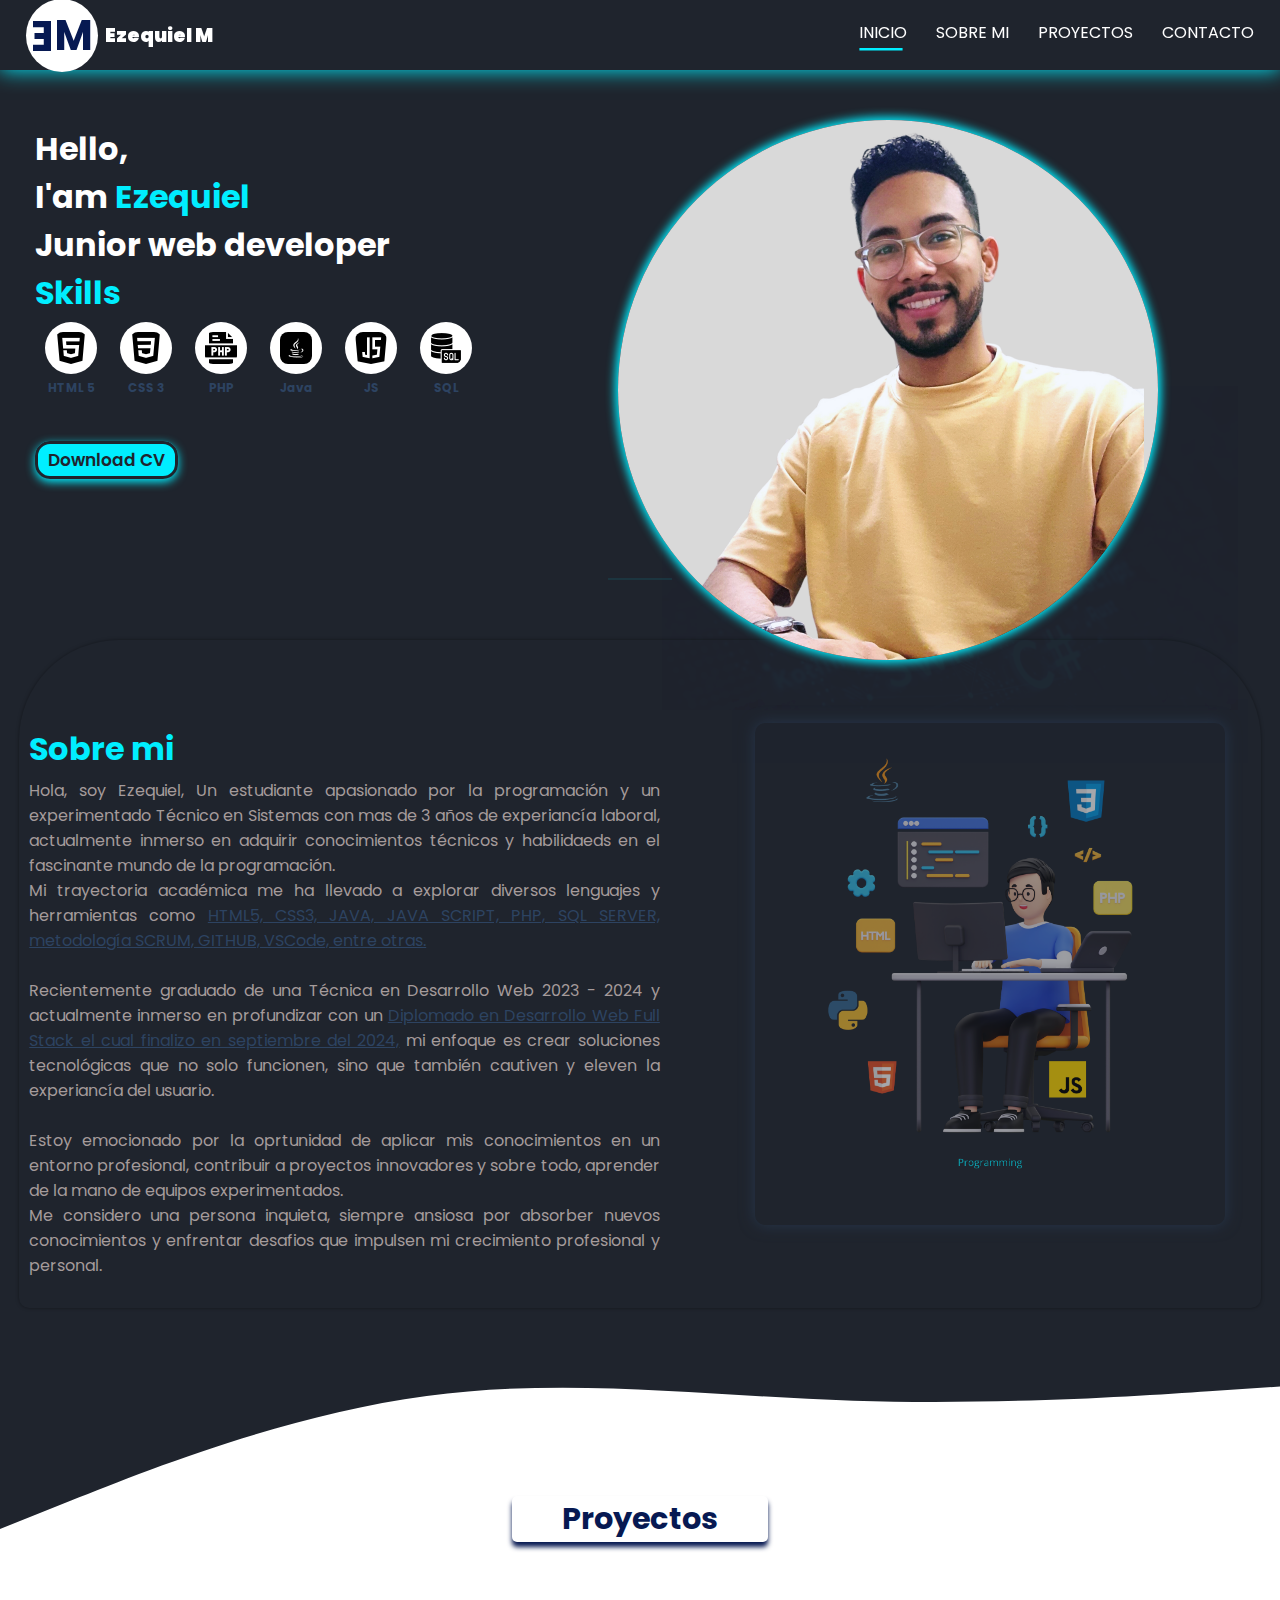
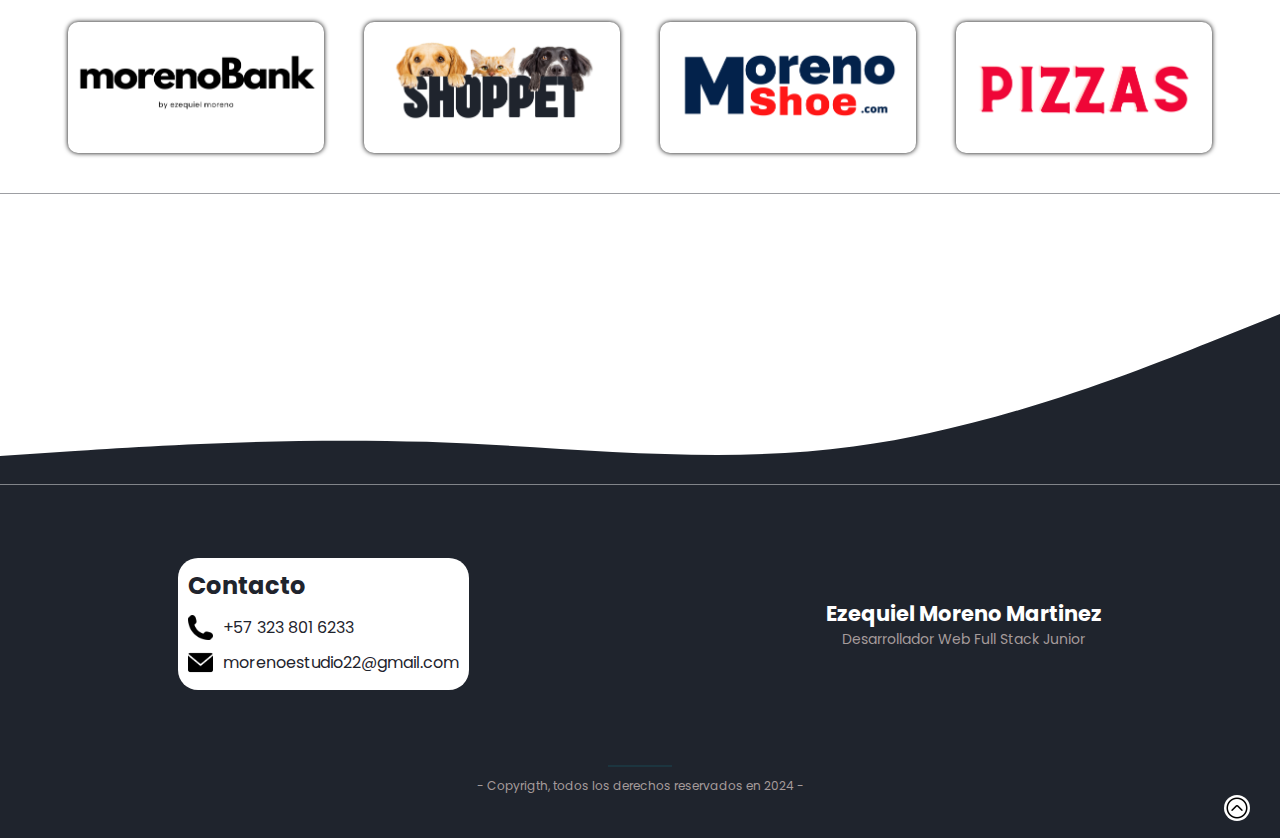
<file: index.html>
<!DOCTYPE html>
<html lang="en">
<head>
    <meta charset="UTF-8">
    <meta http-equiv="X-UA-Compatible" content="IE=edge">
    <meta name="viewport" content="width=device-width, initial-scale=1.0">
    <title>Portafolio</title>
    <link rel="stylesheet" href="estilos/style.css">
</head>
<body>
    <nav class="nav">
        <nav class="nav__container">
            <div class="contlogo">
                <div class="logo">
                    <h1>E</h1>
                    <span>
                        <h1>M</h1>
                    </span>
                </div>
                <div class="textlogo">
                    <a href="index.html">Ezequiel M</a>
                </div>
            </div>

            <label for="menu" class="nav__label">
                <img src="medios/hamburguesa.png" alt="" class="labe_image" id="x_menu" onclick="x_menu()">
            </label>
            
            <input type="checkbox" name="" id="menu" class="check">
    
            <nav id="nav__" class="nav__menu">
                <a href="#" class="nav__item1">INICIO</a>
                <a href="#sobremi" class="nav__item" id="nav_item">SOBRE MI</a>
                <a href="#wave1" class="nav__item" id="nav_item">PROYECTOS</a>
                <a href="#contacto" class="nav__item" id="nav_item">CONTACTO</a>
            </nav>
        </nav>
    </nav>

    <div class="cuerpo">  
        <div class="cuerpo_entrada">
            <div class="present">
                <h2>
                    Hello, <br>
                    I'am <span class="ezequiel">Ezequiel</span> <br>
                    <span class="junior">Junior  </span><span>web developer </span>
                    <br>
                    <span class="title_skills">
                        Skills
                    </span>
                </h2>
            </div>
            <h2>
                <div class="skills">
                    <div class="box_icon">
                        <li style="--i:1;">
                            <div class="icon">
                                <img src="medios/html5.png" alt="">
                            </div>
                        </li>
                        <p>HTML 5</p>
                    </div>
                    <div class="box_icon">
                        <li style="--i:2;">
                            <div class="icon">
                                <img src="medios/css-3.png" alt="">
                            </div>
                        </li>
                        <p>CSS 3</p>
                    </div>
                    <div class="box_icon">
                        <li style="--i:3;">
                            <div class="icon">
                                <img src="medios/php (1).png" alt="">
                            </div>
                        </li>
                        <p>PHP</p>
                    </div>
                    <div class="box_icon">
                        <li style="--i:4;">
                            <div class="icon">
                                <img src="medios/java.png" alt="">
                            </div>
                        </li>
                        <p>Java</p>
                    </div>
                    <div class="box_icon">
                        <li style="--i:5;">
                            <div class="icon">
                                <img src="medios/js.png" alt="">
                            </div>
                        </li>
                        <p>JS</p>
                    </div>
                    <div class="box_icon">
                        <li style="--i:6;">
                            <div class="icon">
                                <img src="medios/sql.png" alt="">
                            </div>
                        </li>
                        <p>SQL</p>
                    </div>
                    
                </div>
            </h2>
            <a href="medios/CCV2024- desarrollo web.pdf" target="_blank">Download CV</a>

        </div>
        <div class="cuerpo_imag">
            <img src="medios/lenguajes.jpg" class="fondo_yo">
            
            <img src="medios/linkedin.png" class="yo">
        </div>
    </div>
    
    <center>
        <hr class="linea">
    </center>
    <section id="sobremi" class="sobremi">
        <div class="sobremi_info">
            <h1>Sobre mi</h1>
            <p>
                Hola, soy Ezequiel,
                Un estudiante apasionado por la programación y un experimentado Técnico en Sistemas con mas de 3 años de experiancía laboral, actualmente inmerso en adquirir conocimientos técnicos y habilidaeds en el fascinante mundo de la programación. <br>
                Mi trayectoria académica me ha llevado a explorar diversos lenguajes y herramientas como <span> HTML5, CSS3, JAVA, JAVA SCRIPT, PHP, SQL SERVER, metodología SCRUM, GITHUB, VSCode, entre otras.</span>
                <br>
                
                <br>
                Recientemente graduado de una Técnica en Desarrollo Web 2023 - 2024 y actualmente inmerso en profundizar con un <span> Diplomado en Desarrollo Web Full Stack el cual finalizo en septiembre del 2024,</span> mi enfoque es crear soluciones tecnológicas que no solo funcionen, sino que también cautiven y eleven la experiancía del usuario. <br>
                <br>
                Estoy emocionado por la oprtunidad de aplicar mis conocimientos en un entorno profesional, contribuir a proyectos innovadores y sobre todo, aprender de la mano de equipos experimentados.
                <br>
                Me considero una persona inquieta, siempre ansiosa por absorber nuevos conocimientos y enfrentar desafios que impulsen mi crecimiento profesional y personal.
            </p>
        </div>
        <div class="sobremi_img">
            <img src="medios/codeando (1).png" alt="">

        </div>
    </section>

    <center><div id="wave1" class="wave1">
        <img class="waveImg" src="medios/wave1.svg" alt="">
    </div></center>

    <center><h2 class="titleProyectos">Proyectos</h2></center>
    <section id="" class="proyectos">

        <div class="proyectoCard">
            <a href="proyectos/cajero web/index.html" target="_blank">

                <img src="medios/bank.png" alt="">
            </a>
        </div>
        

        <div class="proyectoCard">
            <a href="proyectos/shoppet/index.html" target="_blank">

                <img src="medios/shoppet1034 x 500.png" alt="">
            </a>
        </div>

        <div class="proyectoCard">
            <a href="proyectos/Proyecto_final/index.html" target="_blank">

                <img src="medios/morenoshoe.png" alt="">
            </a>
        </div>

        <div class="proyectoCard">
            <a href="proyectos/ExamenWeb1/Examen.html" target="_blank">

                <img src="medios/pizzas.png" alt="">
            </a>
        </div>
       
    </section>
    
    <center><div class="wave2">
        <img class="waveImg" src="medios/wave1.svg" alt="">
    </div></center>

    <script>
        
        function x_menu(){
            var cambiarIconMnenu = document.getElementById('x_menu');

            if (cambiarIconMnenu.src.match('./medios/hamburguesa.png')){
                cambiarIconMnenu.src = './medios/x.png'
                document.getElementById('x_menu').style.marginBottom='0px';
                
            }else{
                cambiarIconMnenu.src = './medios/hamburguesa.png'
                document.getElementById('x_menu').style.marginBottom='0px';
            }
        }

    </script>

</body>

<footer>
    <div class="foot_container">
        <section class="contacto" id="contacto">

            <div class="desContacto">
                <h2>Contacto</h2>
    
                <div class="iconos_contacto">
                    <a href="">
                        <img src="medios/phone.png" alt="">
                        <p class="p_contacto">
                            +57 323 801 6233
                        </p>
                    </a>
                    <a href="">
                        <img src="medios/email.png" alt="">
                        <p class="p_contacto">
                            morenoestudio22@gmail.com
                        </p>
                    </a>
        
                </div>
                
            </div>
    
        </section>

        <div class="nombre_footer">
            <h2>Ezequiel Moreno Martinez</h2>
            <p>Desarrollador Web Full Stack Junior</p>
        </div>
        
    </div>

    <br>
    <center><div class="copyrigth">
        <center><hr class="linea"></center>
        <p>
           - Copyrigth, todos los derechos reservados en 2024 - 
        </p>
        
    </div></center>

    <a href="#">
        <img src="medios/volverArriba.png" alt="ir_arriba" class="ir_arriba">
    </a>

</footer>
</html>
</file>
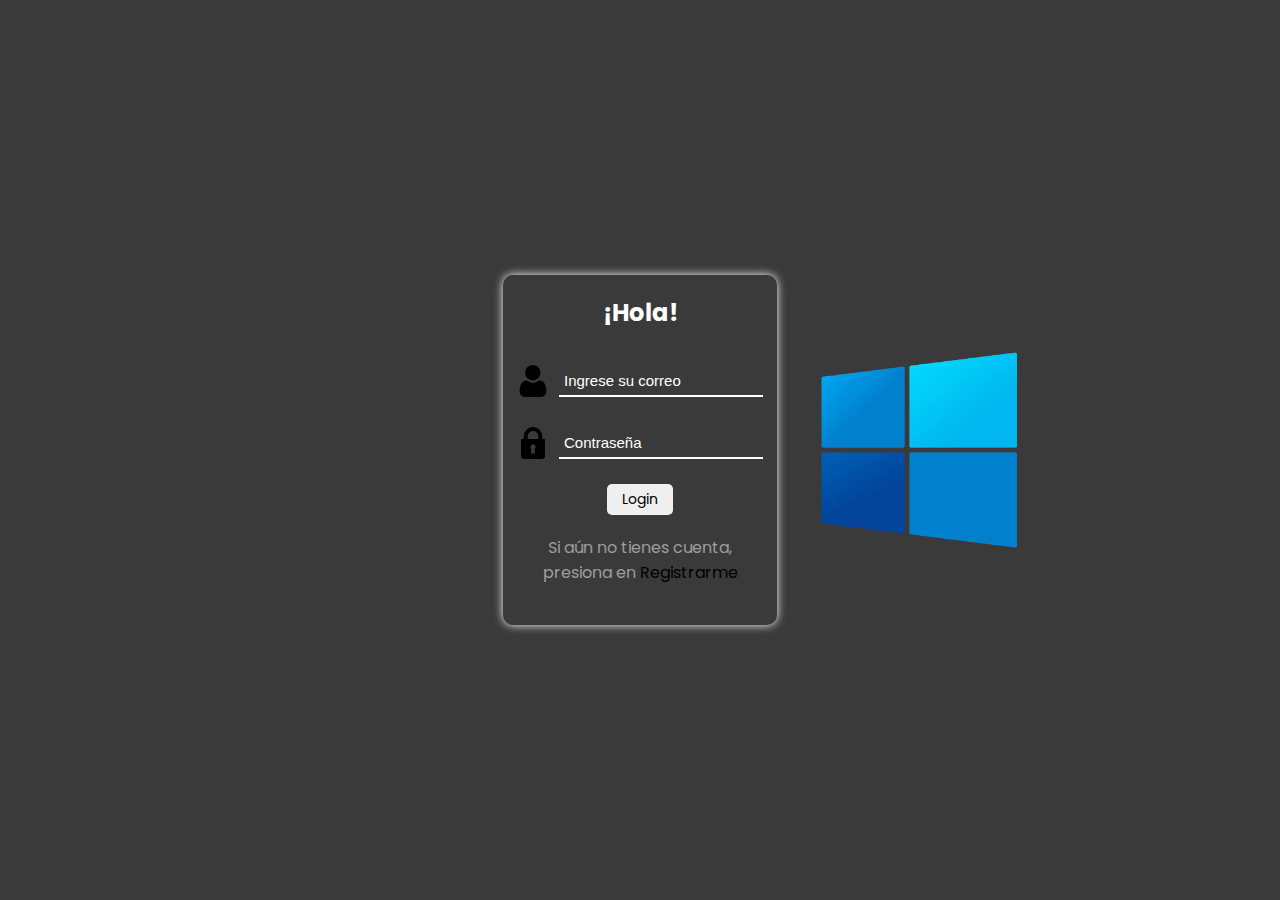
<file: proyectos/cajero web/index.html>
<!DOCTYPE html>
<html lang="en">
<head>
    <meta charset="UTF-8">
    <meta name="viewport" content="width=device-width, initial-scale=1.0">
    <title>Cajero</title>
    <link rel="stylesheet" href="css/style.css">
</head>
<body>

    <div class="container">
        
        <form action="">
            <div id="box_log" class="box_login">
                <h2>¡Hola!</h2>
                <div class="usuario">
                    <img src="medios/usuario.png" alt="">
                    <input type="text" placeholder="Ingrese su correo" required id="emailRegistrado">
                </div>
    
                <div class="contraseña">
                    <img src="medios/bloquear.png" alt="">
                    <input type="password" placeholder="Contraseña" required id="claveRegistrada">
    
                </div>
                <button type="button" onclick="ingresar()">Login</button>

                <p>Si aún no tienes cuenta, presiona en <a onclick="document.getElementById('form-2').style.display ='block'">Registrarme</a></p>

                <p id="verifique"></p>
            </div>
          
        </form>
        
    </div>

    <div class="form-container">

        <form action="">
            <div id="form-2" class="form2">
                <h2>¡Registro!</h2>
                <p>A continuación ingresa los siguientes datos, éstos deben ser válidos ya que se usaran para poder ingresar al sistema.</p>
                <div class="form-input">
                    <label for="">Name</label>
                    <input type="text" id="username" required>
                </div>
                <div class="form-input">
                    <label for="">E-mail</label>
                    <input type="email" id="email" required>
                </div>
                <div class="form-input">
                    <label for="">Clave</label>
                    <input type="password" id="password" required>
                </div>
                <button onclick="registrarUsuario()"type="button">Registrar</button>
                <button type="button" onclick="document.getElementById('form-2').style.display ='none'">Cerrar</button>

            </div>
        
        </form>

    </div>
    

    <!--APP INICIO-->

    <div class="app" id="app">
        <center><hr class="linea"></center>
        <center><h3>morenoBank</h3></center>
        <p id="bienvenida"></p>

        <div class="saldoDisponible">
            <p>saldo disponible </p>
            <p id="saldoDisponible"></p>
        </div>

        <hr class="linea2">
        <!-- ----------------------------------- -->
        <div class="opciones">

            <h3 class="opr">Operaciones</h3>
            <div class="operaciones">

                <!-- APP - ENVIAR DINERO -->
                <label for="btn-operaciones">

                    <div class="operacion_img" onclick="document.getElementById('modal1').style.display ='flex'">
                        <img src="medios/transferirX32.png" alt="">
                        <p>Enviar</p>
                    </div>

                    <!-- Ventana Modal -->
                    <input type="checkbox" id="btn-modal">

                    <div class="cont-modal">
                        <div class="contenido-modal" id="modal1">
                            <center><h4>Enviar dinero</h4></center>
                            <input type="text" placeholder="Ingrese la cantidad" id="cantidadEnvio" required>

                            <input type="text" placeholder="Usuario destino" id="ctaDestino" required>

                            <p id="sinSaldo"></p>
                            
                            <div class="btns">
                                <button onclick="enviarDinero()" type="submit">Enviar</button>
                                <button type="button" onclick="document.getElementById('modal1').style.display ='none'">Cerrar</button>
                                
                            </div>

                        </div>
                    </div>
                </label>

                <!-- APP - INGRESOS -->
                <label for="btn-operaciones">

                    <div class="operacion_img" onclick="document.getElementById('modal2').style.display='flex'">
                        <img src="medios/ingresarX32.png" alt="">
                        <p>Ingresar</p>
                    </div>

                    <!-- Ventana Modal -->
                    <input type="checkbox" id="btn-modal">

                    <div class="cont-modal">
                        <div class="contenido-modal" id="modal2">
                            <center><h4>Ingresar dinero</h4></center>
                            <input type="text" placeholder="Ingrese la cantidad" id="montoIngreso">
                            
                            <div class="btns">
                                <button onclick="ingresarDinero()" type="submit">Ingresar</button>
                                <button type="button" onclick="document.getElementById('modal2').style.display ='none'">Cerrar</button>
                                
                            </div>

                        </div>
                    </div>
                </label>

                <!-- APP - RETIRO DINERO -->
                <label for="btn-operaciones">

                    <div class="operacion_img" onclick="document.getElementById('modal3').style.display='flex'">
                        <img src="medios/retirarX32.png" alt="">
                        <p>Retirar</p>
                    </div>

                    <!-- Ventana Modal -->
                    <input type="checkbox" id="btn-modal">

                    <div class="cont-modal">
                        <div class="contenido-modal"  id="modal3">
                            <center><h4>Retirar dinero</h4></center>
                            <input type="text" placeholder="Ingrese la cantidad" id="montoRetiro">

                            <p id="sinSaldo"></p>

                            <div class="btns">
                                <button onclick="retirar()" type="submit">Retirar</button>
                                <button type="button" onclick="document.getElementById('modal3').style.display ='none'">Cerrar</button>
                                
                            </div>

                        </div>
                    </div>
                </label>
                
            </div>
            <center><hr id="lineMovimientos"></center>

            <div class="titleMovimientos">
                <center><p onclick="movimientos()">movimientos</p></center>
            </div>

            <div class="movimientos" id="movimientos">
                
                <!-- Movimientos -->

            </div>
            <center><div class="mvmtoCerrar" id="mtoCerrar">

                <button onclick="cerrarmto()" type="button">Cerrar</button>
            </div></center>

            
        </div>
        <a href="" class="cerrar" onclick="login()">
            <img src="medios/cerrarsesion.png" alt="">
        
        </a>
    </div>
    

    <script src="js/script.js"></script>
</body>
</html>
</file>
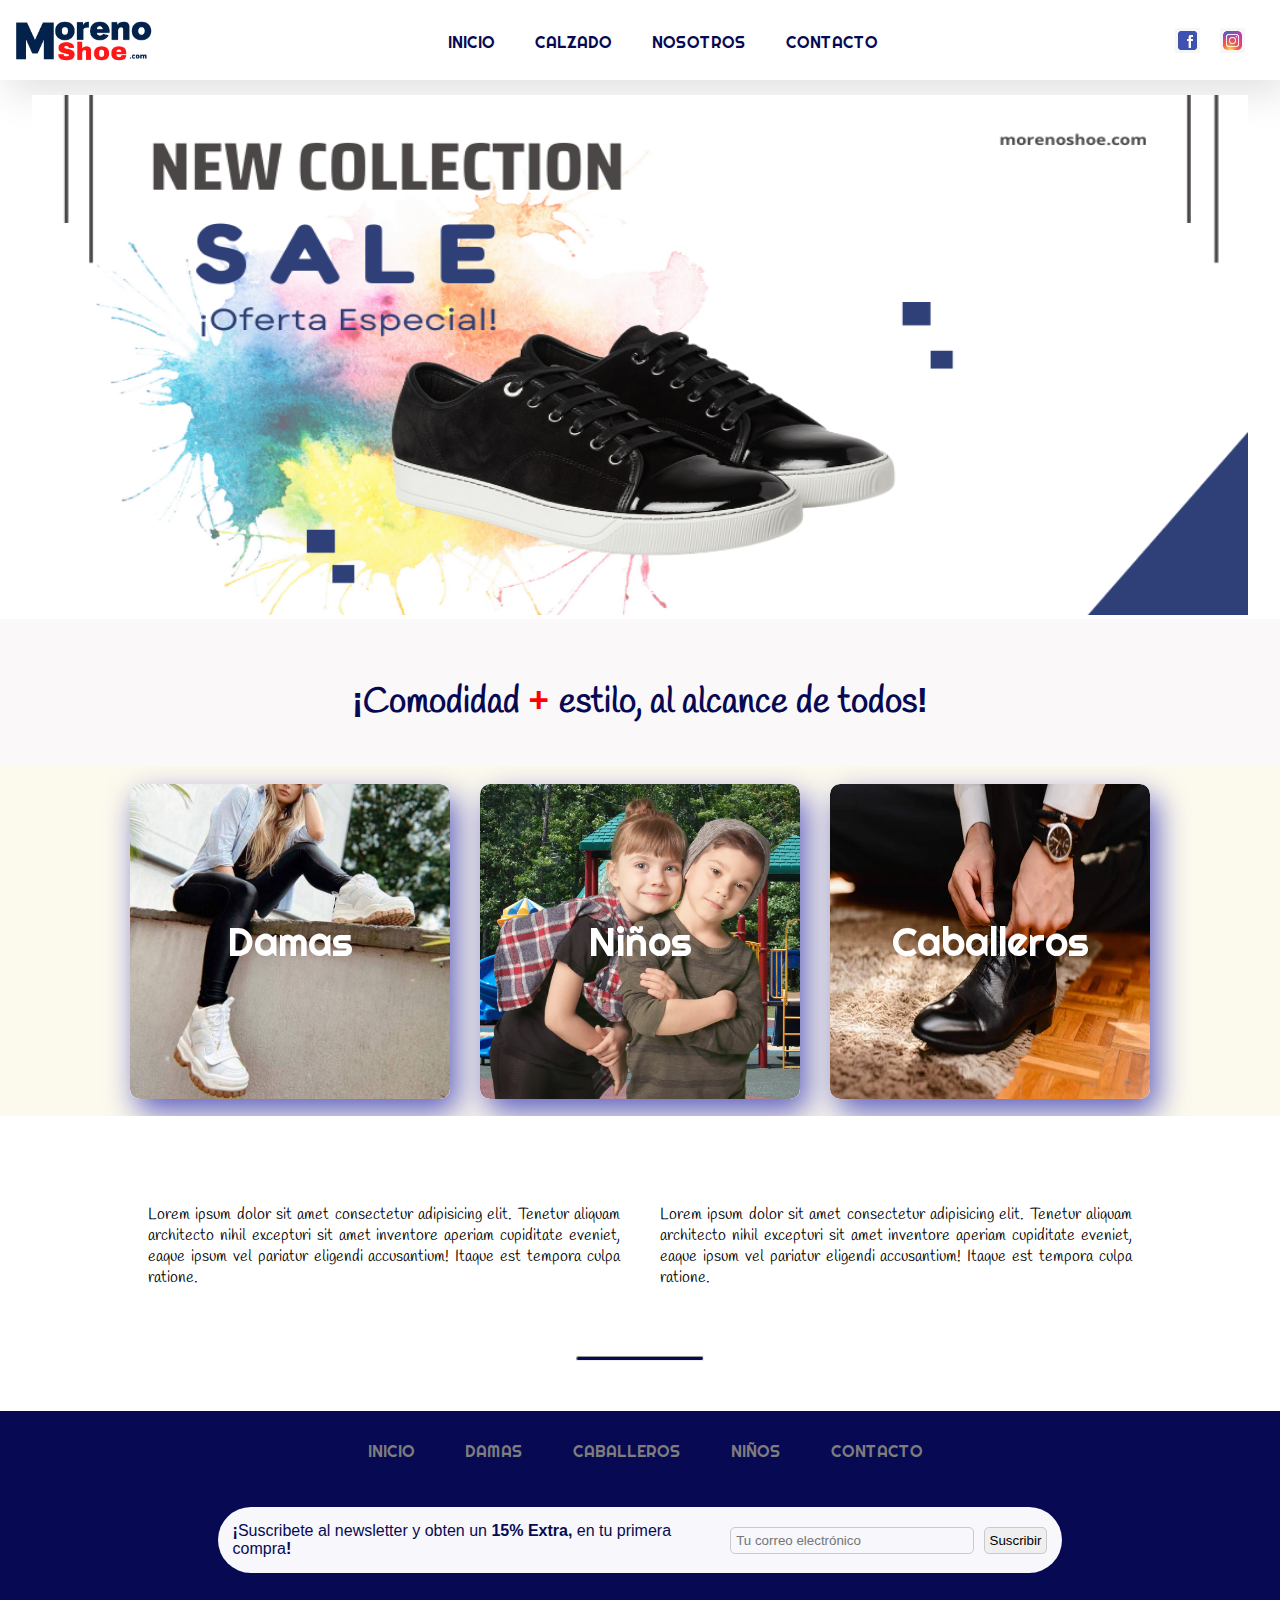
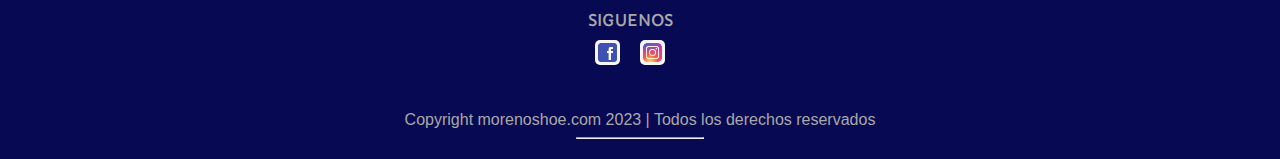
<file: proyectos/Proyecto_final/index.html>
<!DOCTYPE html>
<html lang="en">
<head>
    <meta charset="UTF-8">
    <meta http-equiv="X-UA-Compatible" content="IE=edge">
    <meta name="viewport" content="width=device-width, initial-scale=1.0">
    <title>Moreno Shoe</title>
    <link rel="stylesheet" href="admin/estilos/style.css">
    
    <link rel="preconnect" href="https://fonts.googleapis.com">
    <link rel="preconnect" href="https://fonts.gstatic.com" crossorigin>
    <link href="https://fonts.googleapis.com/css2?family=Capriola&display=swap" rel="stylesheet">
    <link rel="preconnect" href="https://fonts.googleapis.com">
    <link rel="preconnect" href="https://fonts.gstatic.com" crossorigin>
    <link href="https://fonts.googleapis.com/css2?family=Marck+Script&family=Righteous&display=swap" rel="stylesheet">
    <link rel="preconnect" href="https://fonts.googleapis.com">
    <link rel="preconnect" href="https://fonts.gstatic.com" crossorigin>
    <link href="https://fonts.googleapis.com/css2?family=Handlee&display=swap" rel="stylesheet">
    <link rel="preconnect" href="https://fonts.googleapis.com">
    <link rel="preconnect" href="https://fonts.gstatic.com" crossorigin>
    <link href="https://fonts.googleapis.com/css2?family=Roboto:wght@400;500;700&display=swap" rel="stylesheet">
</head>
<body>
    <div class="container">

        <div class="header">

            <div class="logo">
                <img src="admin/medios/loogo 02 (1).png" alt="">
            </div>

            <nav>
                <ul class="menu-principal">
                    <li><a href="index.html">INICIO</a></li>
                    <li><a href="">CALZADO</a>
                        <ul class="submenu">
                            <li><a href="admin/damas.html">DAMAS</a></li>
                            <li><a href="admin/caballeros.html">CABALLEROS</a></li>
                            <li><a href="admin/niños.html">NIÑOS</a></li>
                        </ul>
                    </li>
                    <li><a href="admin/nosotros.html">NOSOTROS</a></li>
                    <li><a href="admin/contacto.html">CONTACTO</a></li>
                </ul>
            </nav>
            <div class="redes">
                <a class="icons" href="https://es-la.facebook.com/"><img src="admin/medios/faceC.jpeg" alt=""></a>
                <a class="icons" href="https://www.instagram.com/"><img src="admin/medios/instaC.jpeg" alt="" width="24px" height="24px"></a>
            </div>
        </div>

        <div class="slider">
            <ul>
                <li><img src="admin/medios/0001-1.png" alt=""></li>
                <li><img src="admin/medios/3.png" alt=""></li>
                <li><img src="admin/medios/5.png" alt=""></li>
                <li><img src="admin/medios/slidermen.jpg" alt=""></li>
            </ul>
        </div>

        <center><h1><b>¡</b>Comodidad <span> + </span> estilo,  al alcance de todos<b>!</b></h1></center>

        <section>
            <div class="cards">
                <div class="front">
                    <p>Damas</p> 
                    <img src="admin/medios/mujer01.jpg" alt=""> 
                </div>
                <div class="back">
                    <p>Lorem ipsum dolor sit amet consectetur adipisicing elit. Praesentium pariatur cum quasi accusantium eaque omnis quaerat explicabo minus tenetur optio, totam modi vero, quidem ratione eos id facilis rem odio?</p>
                    <hr>
                    <center><a href="admin/damas.html">Ver Ahora <img src="admin/medios/flecha.png" alt="" width="15px" height="15px"></a></center>
                </div>
            </div>

            <div class="cards">
                <div class="front">
                    <p>Niños</p>
                    <img src="admin/medios/kidspark.png" alt="">
                </div>
                <div class="back">
                    <p>Lorem ipsum dolor sit amet consectetur adipisicing elit. Praesentium pariatur cum quasi accusantium eaque omnis quaerat explicabo minus tenetur optio, totam modi vero, quidem ratione eos id facilis rem odio?</p>
                    <hr>
                    <center><a href="admin/niños.html">Ver Ahora <img src="admin/medios/flecha.png" alt="" width="15px" height="15px"></a></center>
                </div>
            </div>
            <div class="cards">
                <div class="front">
                    <p>Caballeros</p>
                    <img src="admin/medios/men1.jpg" alt="">
                </div>
                <div class="back">
                    <p>Lorem ipsum dolor sit amet consectetur adipisicing elit. Praesentium pariatur cum quasi accusantium eaque omnis quaerat explicabo minus tenetur optio, totam modi vero, quidem ratione eos id facilis rem odio?</p>
                    <hr>
                    <center><a href="admin/caballeros.html">Ver Ahora <img src="admin/medios/flecha.png" alt="" width="15px" height="15px"></a></center>
                </div>
            </div>
        </section>
        <div class="relleno">
            <div class="rellenotext">
                Lorem ipsum dolor sit amet consectetur adipisicing elit. Tenetur aliquam architecto nihil excepturi sit amet inventore aperiam cupiditate eveniet, eaque ipsum vel pariatur eligendi accusantium! Itaque est tempora culpa ratione.
            </div>
            <div class="rellenotext">
                Lorem ipsum dolor sit amet consectetur adipisicing elit. Tenetur aliquam architecto nihil excepturi sit amet inventore aperiam cupiditate eveniet, eaque ipsum vel pariatur eligendi accusantium! Itaque est tempora culpa ratione.
            </div>
        </div>
        <hr class="line">
        <footer>
            <ul class="items1foter">
                <li><a href="index.html">INICIO</a></li>
                <li><a href="admin/damas.html">DAMAS</a></li>
                <li><a href="admin/caballeros.html">CABALLEROS</a></li>
                <li><a href="admin/niños.html">NIÑOS</a></li>
                <li><a href="admin/contacto.html">CONTACTO</a></li>
            </ul>
            <div class="items2foter">
                <div class="newslatter">
                     <p><b>¡</b>Suscribete al newsletter y obten un <b>15% Extra,</b> en tu primera compra<b>!</b></p>
                     <input class="email" type="email" placeholder="Tu correo electrónico"> 
                     <input class="boton" type="submit" value="Suscribir">
                </div>
            </div>
            
            <div class="redesfoter">
                <p>SIGUENOS</p>
                <div class="iconpieredes">
                    <a class="icons" href="https://es-la.facebook.com/"><img src="admin/medios/faceC.jpeg" alt=""></a>
                    <a class="icons" href="https://www.instagram.com/"><img src="admin/medios/instaC.jpeg" alt="" width="24px" height="24px"></a>
                </div>
            </div>
        </footer>
        
        <div class="copy">
            <p>Copyright morenoshoe.com 2023 | Todos los derechos reservados</p>
            <hr>
        </div>
    </div>
</body>
</html>
</file>
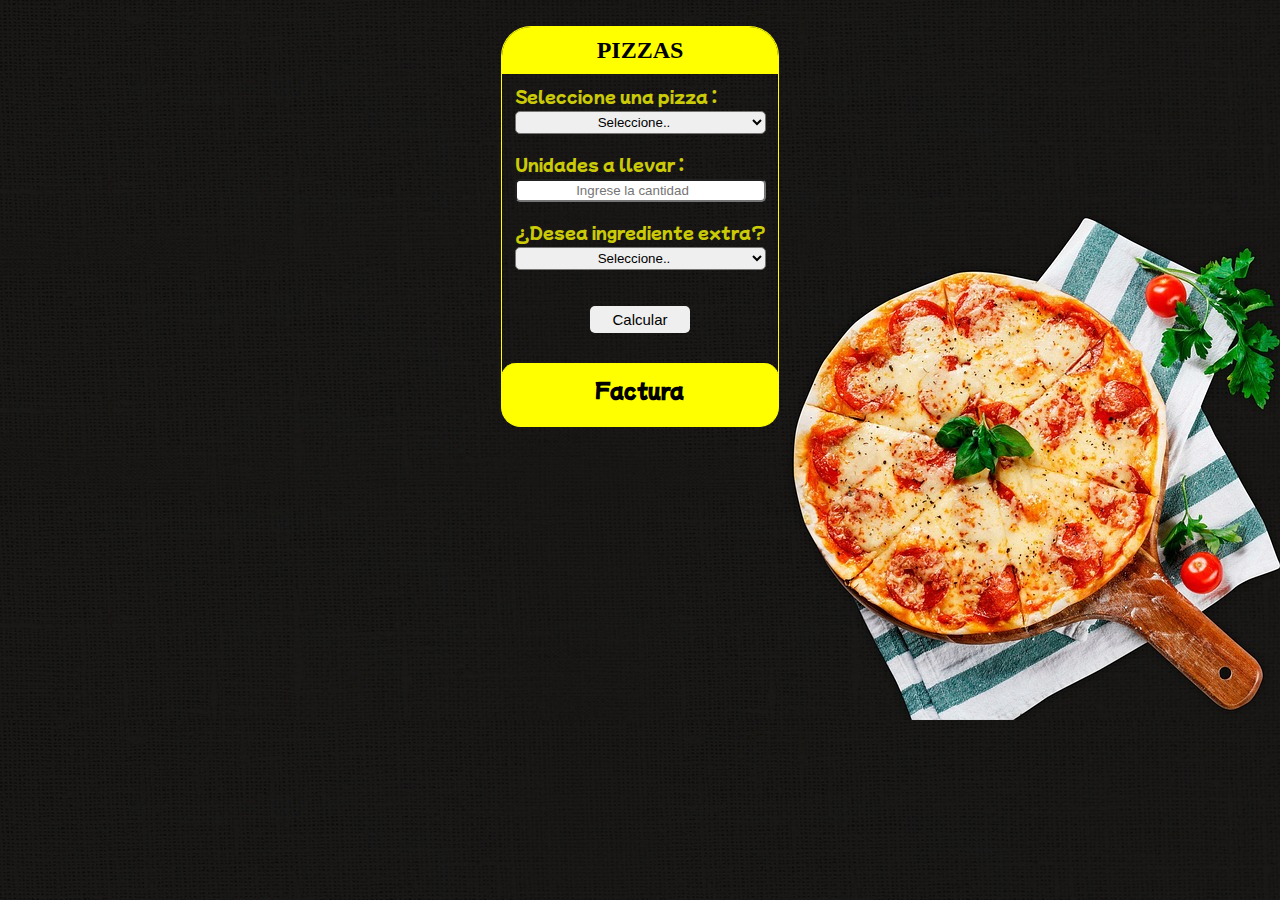
<file: proyectos/ExamenWeb1/Examen.html>
<!DOCTYPE html>
<html lang="en">
<head>
    <meta charset="UTF-8">
    <meta name="viewport" content="width=device-width, initial-scale=1.0">
    <title>Document</title>
    <link rel="stylesheet" href="css/styles.css">
</head>
<body>
    

    <center><div class="title">
            <center><h2>PIZZAS</h2></center> 
        </div></center>
    <div class="container">
        
        <form action="" >
            
            <label for="">Seleccione una pizza : </label>
            <select name="" id="opcion">
                <option value="0">Seleccione..</option>
                <option value="1">Queso $14.000</option>
                <option value="2">Jamon y Queso $16.000</option>
                <option value="3">Especial $20.000</option>
            </select>
            
            <br>
            <label for="" id="unidades">Unidades a llevar : </label>
            <input id="cantIngresada" type="number" placeholder="Ingrese la cantidad">
        
            <br>
            <label for="">¿Desea ingrediente extra? </label>
            <select name="" id="ingrediente">
                <option value="0">Seleccione..</option>
                <option value="1">Maiz</option>
                <option value="2">Queso</option>
                
            </select>
            <br>
            <br>
            <center><button onclick="calcular()" type="button">Calcular</button></center>
        

        </form>
       
    </div>
    <!-- <center><h2 class="factura">Detalles</h2></center> -->
    <center><div class="resultado">
        <h3>Factura</h3>
        <p id="pizaSeleccionada"></p>
        <p id="costo"></p>
        <p id="cantidad"></p>
        <p id="extra"></p>
        <p id="totalPago" style="color: green;"></p>
        <p id="gracias"></p>
    </div></center>

    

    <script src="js/examen.js"></script>

</body>
</html>
</file>
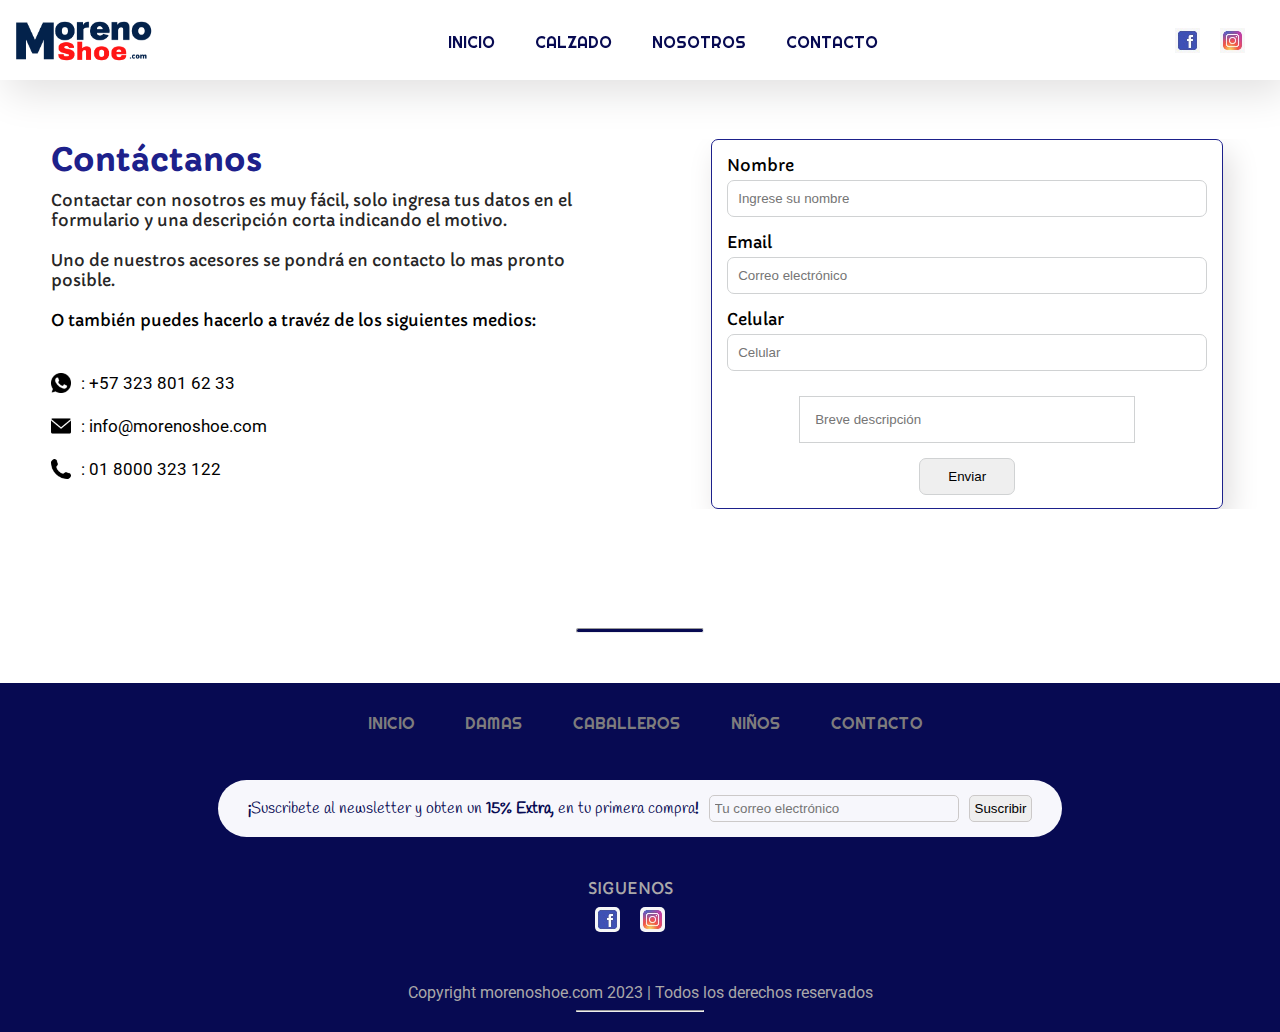
<file: proyectos/Proyecto_final/admin/contacto.html>
<!DOCTYPE html>
<html lang="en">
<head>
    <meta charset="UTF-8">
    <meta http-equiv="X-UA-Compatible" content="IE=edge">
    <meta name="viewport" content="width=device-width, initial-scale=1.0">
    <title>CONTACTO</title>
    <link rel="stylesheet" href="../admin/estilos/contacto.css">

    <link rel="preconnect" href="https://fonts.googleapis.com">
    <link rel="preconnect" href="https://fonts.gstatic.com" crossorigin>
    <link href="https://fonts.googleapis.com/css2?family=Capriola&display=swap" rel="stylesheet">
    <link rel="preconnect" href="https://fonts.gstatic.com" crossorigin>
    <link rel="preconnect" href="https://fonts.googleapis.com">
    <link rel="preconnect" href="https://fonts.gstatic.com" crossorigin>
    <link href="https://fonts.googleapis.com/css2?family=Marck+Script&family=Righteous&display=swap" rel="stylesheet">
    <link rel="preconnect" href="https://fonts.googleapis.com">
    <link rel="preconnect" href="https://fonts.gstatic.com" crossorigin>
    <link href="https://fonts.googleapis.com/css2?family=Handlee&display=swap" rel="stylesheet">
    <link rel="preconnect" href="https://fonts.googleapis.com">
    <link rel="preconnect" href="https://fonts.gstatic.com" crossorigin>
    <link href="https://fonts.googleapis.com/css2?family=Roboto:wght@400;500;700&display=swap" rel="stylesheet">
</head>
<body>
    <div class="container">

        <div class="header">
            <div class="logo">
                <img src="medios/loogo 02 (1).png" alt="">
            </div>

            <nav>
                <ul class="menu-principal">
                    <li><a href="../index.html">INICIO</a></li>
                    <li><a href="">CALZADO</a>
                        <ul class="submenu">
                            <li><a href="damas.html">DAMAS</a></li>
                            <li><a href="caballeros.html">CABALLEROS</a></li>
                            <li><a href="niños.html">NIÑOS</a></li>
                        </ul>
                    </li>
                    <li><a href="nosotros.html">NOSOTROS</a></li>
                    <li><a href="contacto.html">CONTACTO</a></li>
                </ul>
            </nav>
            <div class="redes">
                <a class="icons" href="https://es-la.facebook.com/"><img src="medios/faceC.jpeg" alt=""></a>
                <a class="icons" href="https://www.instagram.com/"><img src="medios/instaC.jpeg" alt="" width="24px" height="24px"></a>
            </div>
        </div>
        <br>
        
        <div class="caja">
            <div class="textoContacto">
                <h1>Contáctanos</h1>
                <div class="textocon">
                    <p>Contactar con nosotros es muy fácil, 
                        solo ingresa tus datos en el formulario y una descripción corta indicando el motivo. 
                        <br>
                        <br> 
                        Uno de nuestros acesores se pondrá en contacto lo mas pronto posible. <br>
                        <br>
                    </p>
                </div>
                <p class="respons">O también puedes hacerlo a travéz de los siguientes medios:</p>
                <div class="icontacto">
                    <div class="iconos">
                        <img src="medios/whatsapp.png" alt="" width="20px" height="20px">
                        <p>:  +57 323 801 62 33</p>
                    </div>
                    <div class="iconos">
                        <img src="medios/email.png" alt="" width="20px" height="20px">
                        <p>:  info@morenoshoe.com</p>
                    </div>
                    <div class="iconos">
                        <img src="../admin/medios/phone.png" alt="" width="20px"  height="20px">
                        <p>:  01 8000 323 122</p>
                    </div>
                </div>
            </div>

            <div class="formcontact">
                <!-- <h2>Registrarme</h2> -->
                <p>Nombre</p>
                <input type="text" placeholder="Ingrese su nombre" required>
                <p>Email</p>
                <input type="email" placeholder="Correo electrónico" required>
                <p>Celular</p>
                <input type="text" placeholder="Celular" required>
                <center><input class="descontact" type="text" placeholder="Breve descripción"></center>
                <center><input class="button" type="button" value="Enviar"></center>
            </div>
            
            <div class="icontacto2">
                <p class="respons">O también puedes hacerlo a travéz de los siguientes medios:</p>
                <div class="iconos">
                    <img src="medios/whatsapp.png" alt="" width="20px" height="20px">
                    <p>:  +57 323 801 62 33</p>
                </div>
                <div class="iconos">
                    <img src="medios/email.png" alt="" width="20px" height="20px">
                    <p>:  info@morenoshoe.com</p>
                </div>
                <div class="iconos">
                    <img src="../admin/medios/phone.png" alt="" width="20px"  height="20px">
                    <p>:  01 8000 323 122</p>
                </div>
            </div>
        </div>
        <br>
        <hr class="line">
        <footer>
            <ul class="items1foter">
                <li><a href="../index.html">INICIO</a></li>
                <li><a href="damas.html">DAMAS</a></li>
                <li><a href="caballeros.html">CABALLEROS</a></li>
                <li><a href="niños.html">NIÑOS</a></li>
                <li><a href="contacto.html">CONTACTO</a></li>
            </ul>
            <div class="items2foter">
                <div class="newslatter">
                     <p><b>¡</b>Suscribete al newsletter y obten un <b>15% Extra,</b> en tu primera compra<b>!</b></p>
                     <input class="email" type="email" placeholder="Tu correo electrónico"> 
                     <input class="boton" type="submit" value="Suscribir">
                </div>
            </div>
            
            <div class="redesfoter">
                <p>SIGUENOS</p>
                <div class="iconpieredes">
                    <a class="icons" href="https://es-la.facebook.com/"><img src="medios/faceC.jpeg" alt=""></a>
                    <a class="icons" href="https://www.instagram.com/"><img src="medios/instaC.jpeg" alt="" width="24px" height="24px"></a>
                </div>
            </div>
        </footer>
        
        <div class="copy">
            <p>Copyright morenoshoe.com 2023 | Todos los derechos reservados</p>
            <hr>
        </div>

    </div>
</body>
</html>
</file>
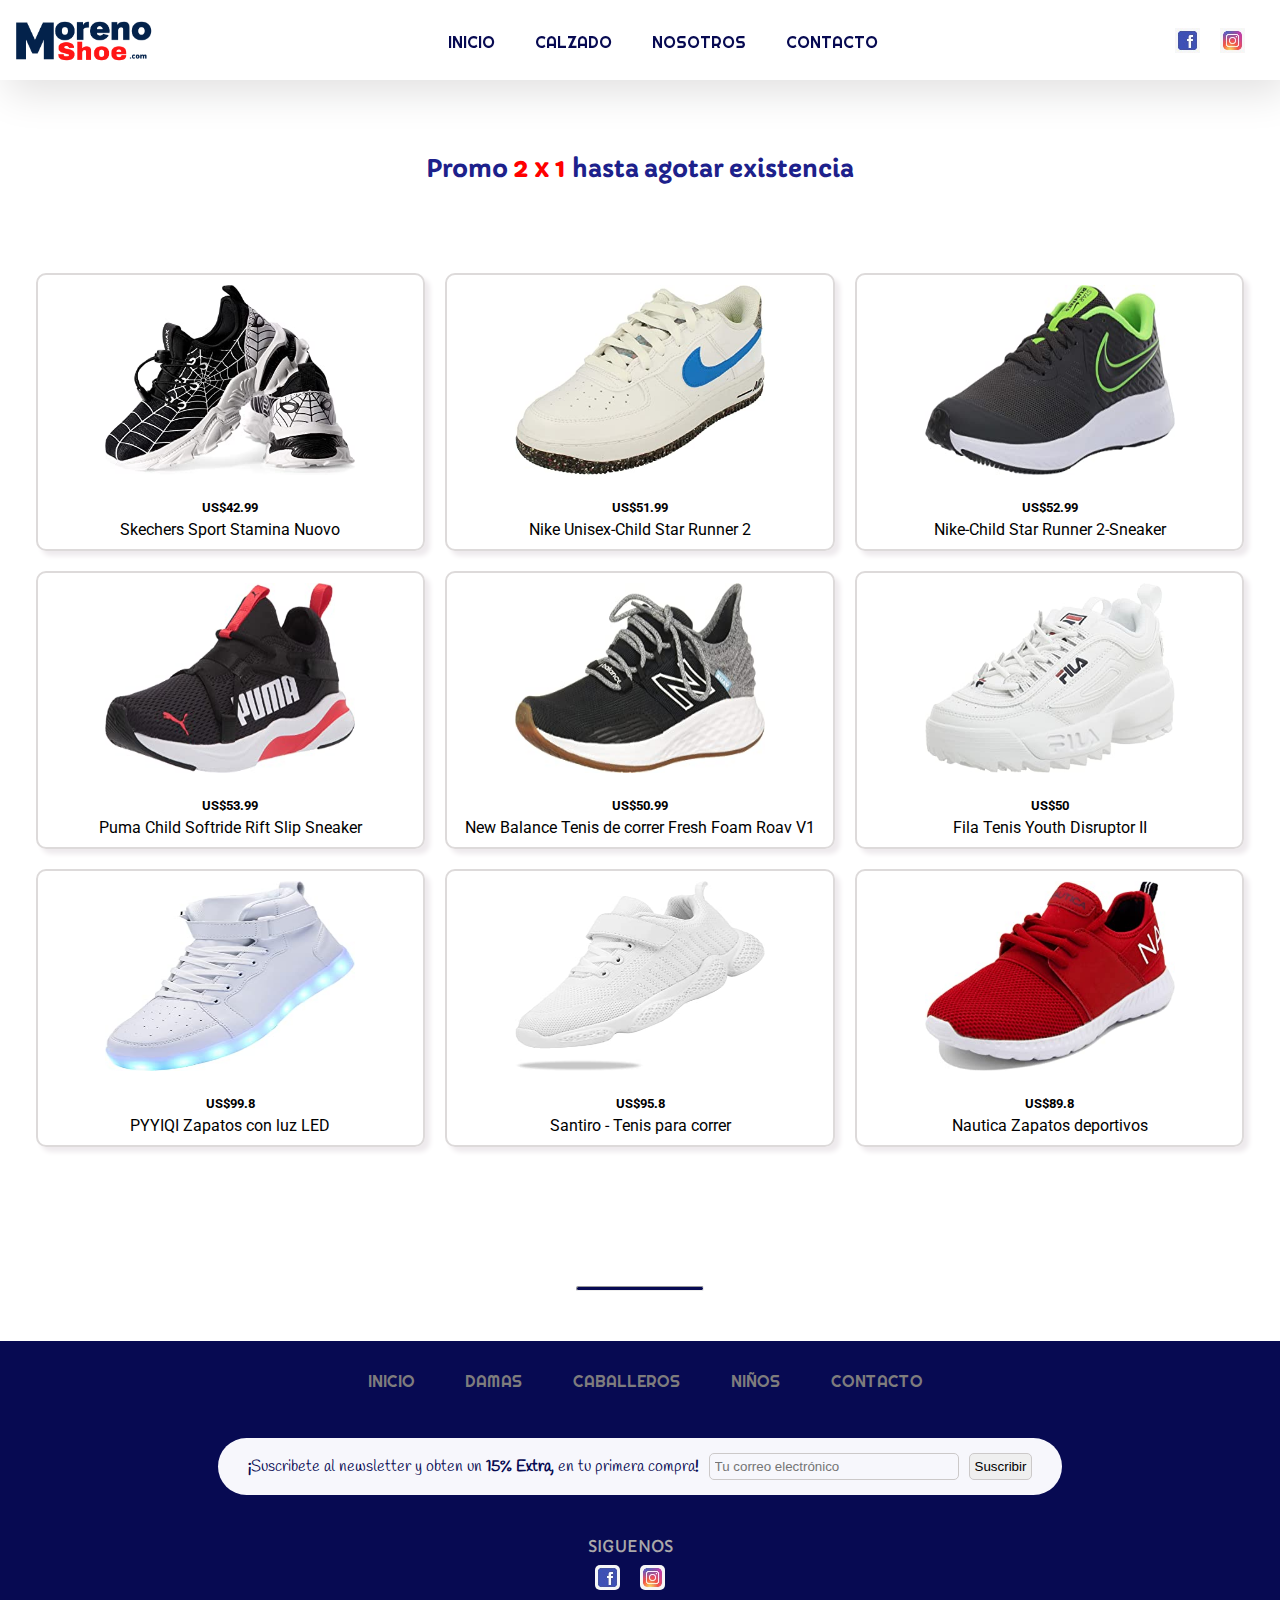
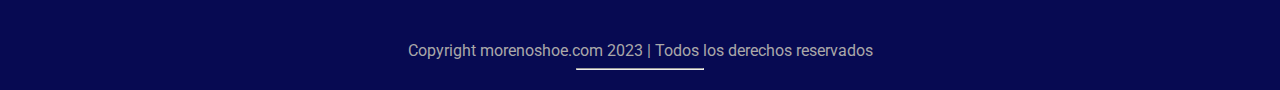
<file: proyectos/Proyecto_final/admin/niños.html>
<!DOCTYPE html>
<html lang="en">
<head>
    <meta charset="UTF-8">
    <meta http-equiv="X-UA-Compatible" content="IE=edge">
    <meta name="viewport" content="width=device-width, initial-scale=1.0">
    <title>NIÑOS</title>
    <link rel="stylesheet" href="../admin/estilos/niños.css">

    <link rel="preconnect" href="https://fonts.googleapis.com">
    <link rel="preconnect" href="https://fonts.gstatic.com" crossorigin>
    <link href="https://fonts.googleapis.com/css2?family=Capriola&display=swap" rel="stylesheet">
    <link rel="preconnect" href="https://fonts.googleapis.com">
    <link rel="preconnect" href="https://fonts.gstatic.com" crossorigin>
    <link href="https://fonts.googleapis.com/css2?family=Marck+Script&family=Righteous&display=swap" rel="stylesheet">
    <link rel="preconnect" href="https://fonts.googleapis.com">
    <link rel="preconnect" href="https://fonts.gstatic.com" crossorigin>
    <link href="https://fonts.googleapis.com/css2?family=Handlee&display=swap" rel="stylesheet">
    <link rel="preconnect" href="https://fonts.googleapis.com">
    <link rel="preconnect" href="https://fonts.gstatic.com" crossorigin>
    <link href="https://fonts.googleapis.com/css2?family=Roboto:wght@400;500;700&display=swap" rel="stylesheet">
</head>
<body>
    <div class="container">
        <div class="header">
            <div class="logo">
                <img src="medios/loogo 02 (1).png" alt="">
            </div>
            
            <nav>
                <ul class="menu-principal">
                    <li><a href="../index.html">INICIO</a></li>
                    <li><a href="">CALZADO</a>
                        <ul class="submenu">
                            <li><a href="damas.html">DAMAS</a></li>
                            <li><a href="caballeros.html">CABALLEROS</a></li>
                            <li><a href="niños.html">NIÑOS</a></li>
                        </ul>
                    </li>
                    <li><a href="nosotros.html">NOSOTROS</a></li>
                    <li><a href="contacto.html">CONTACTO</a></li>
                </ul>
            </nav>
            <div class="redes">
                <a class="icons" href="https://es-la.facebook.com/"><img src="medios/faceC.jpeg" alt=""></a>
                <a class="icons" href="https://www.instagram.com/"><img src="medios/instaC.jpeg" alt="" width="24px" height="24px"></a>
            </div>
        </div>
        <div class="titulos">
            <h2 class="titulo">Promo <span> 2 x 1 </span> hasta agotar existencia</h2>
        </div>
        <br>
        <div class="catalogo">
            <div class="card-deck">
                <div class="card">
                    <img src="medios/NIÑOS/001.jpg" class="card-img-top" alt="...">
                    <div class="card-body">
                        <h5 class="card-title">US$42.99 </h5>
                        <p class="card-text">Skechers Sport Stamina Nuovo</p>
                    </div>
                </div>
            </div>

            <div class="card-deck">
                <div class="card">
                    <img src="medios/NIÑOS/002.jpg" class="card-img-top" alt="...">
                    <div class="card-body">
                        <h5 class="card-title">US$51.99</h5>
                        <p class="card-text">Nike Unisex-Child Star Runner 2</p>
                    </div>
                </div>
            </div>

            <div class="card-deck">
                <div class="card">
                    <img src="medios/NIÑOS/003.jpg" class="card-img-top" alt="...">
                    <div class="card-body">
                        <h5 class="card-title">US$52.99</h5>
                        <p class="card-text">Nike-Child Star Runner 2-Sneaker</p>
                    </div>
                </div>
            </div>

            <div class="card-deck">
                <div class="card">
                    <img src="medios/NIÑOS/004.jpg" class="card-img-top" alt="...">
                    <div class="card-body">
                        <h5 class="card-title">US$53.99</h5>
                        <p class="card-text">Puma Child Softride Rift Slip Sneaker</p>
                    </div>
                </div>
            </div>

            <div class="card-deck">
                <div class="card">
                    <img src="medios/NIÑOS/005.jpg" class="card-img-top" alt="...">
                    <div class="card-body">
                        <h5 class="card-title">US$50.99</h5>
                        <p class="card-text">New Balance Tenis de correr Fresh Foam Roav V1</p>
                    </div>
                </div>
            </div>

            <div class="card-deck">
                <div class="card">
                    <img src="medios/NIÑOS/006.jpg" class="card-img-top" alt="...">
                    <div class="card-body">
                        <h5 class="card-title">US$50</h5>
                        <p class="card-text">Fila Tenis Youth Disruptor II </p>
                    </div>
                </div>
            </div>

            <div class="card-deck">
                <div class="card">
                    <img src="medios/NIÑOS/007.jpg" class="card-img-top" alt="...">
                    <div class="card-body">
                        <h5 class="card-title">US$99.8</h5>
                        <p class="card-text">PYYIQI Zapatos con luz LED</p>
                    </div>
                </div>
            </div>

            <div class="card-deck">
                <div class="card">
                    <img src="medios/NIÑOS/008.jpg" class="card-img-top" alt="...">
                    <div class="card-body">
                        <h5 class="card-title">US$95.8</h5>
                        <p class="card-text">Santiro - Tenis para correr </p>
                    </div>
                </div>
            </div>

            <div class="card-deck">
                <div class="card">
                    <img src="medios/NIÑOS/009.jpg" class="card-img-top" alt="...">
                    <div class="card-body">
                        <h5 class="card-title">US$89.8</h5>
                        <p class="card-text">Nautica Zapatos deportivos</p>
                    </div>
                </div>
            </div>
        </div>
        
        <br>
        <hr class="line">
        <footer>
            <ul class="items1foter">
                <li><a href="../index.html">INICIO</a></li>
                <li><a href="damas.html">DAMAS</a></li>
                <li><a href="caballeros.html">CABALLEROS</a></li>
                <li><a href="niños.html">NIÑOS</a></li>
                <li><a href="contacto.html">CONTACTO</a></li>
            </ul>
            <div class="items2foter">
                <div class="newslatter">
                     <p><b>¡</b>Suscribete al newsletter y obten un <b>15% Extra,</b> en tu primera compra<b>!</b></p>
                     <input class="email" type="email" placeholder="Tu correo electrónico"> 
                     <input class="boton" type="submit" value="Suscribir">
                </div>
            </div>
            
            <div class="redesfoter">
                <p>SIGUENOS</p>
                <div class="iconpieredes">
                    <a class="icons" href="https://es-la.facebook.com/"><img src="medios/faceC.jpeg" alt=""></a>
                    <a class="icons" href="https://www.instagram.com/"><img src="medios/instaC.jpeg" alt="" width="24px" height="24px"></a>
                </div>
            </div>
        </footer>
        
        <div class="copy">
            <p>Copyright morenoshoe.com 2023 | Todos los derechos reservados</p>
            <hr>
        </div>

    </div>
</body>
</html>
</file>
<file: estilos/style.css>
@import url('https://fonts.googleapis.com/css2?family=Poppins:ital,wght@0,600;0,700;1,400&display=swap');
@import url('https://fonts.googleapis.com/css2?family=Lisu+Bosa:wght@700;800;900&display=swap');
@import url('https://fonts.googleapis.com/css2?family=Poppins:ital,wght@0,600;0,700;1,400&family=Roboto:ital,wght@0,100;0,300;0,400;0,500;0,700;0,900;1,100;1,300;1,400;1,500;1,700;1,900&display=swap');

:root {
    --primary-color: #071952;
    --color-tex: #2d4361;
    --blanco-color: white;
    --body-color: #1f242d;
    --item-color: #0ef;
    --texto: rgb(165, 155, 155);
}
*{
    margin: 0;
    padding: 0;
    box-sizing: border-box;
    text-decoration: none;
}
body{
    font-family: 'Poppins', sans-serif;
    width: 100%;
    height: 100vh;
    background-color: var(--body-color);
    
}
html{
    scroll-behavior: smooth;
}
.nav{
    top: 0;
    background-color: var(--body-color);
    box-shadow: 0px 0px 20px 0px var(--item-color);
    height: 70px;
    margin-bottom: 15px;
    width: 100%;
    position: fixed;
    z-index: 1;
    
}
.nav__item{
    color: var(--blanco-color);
    margin-left: 25px;
}
.nav__item1{
    color: var(--blanco-color);
    margin-left: 25px;
    display: inline-block;
    --clippy: polygon(0 0, 0 0, 0 100%, 0% 100%);
}


.contlogo{
    display: flex;
    align-items: center;
    justify-content: center;
    /* background-color: aqua; */
}
.logo{
    display: flex;
    align-items: center;
    justify-content: center;
    font-size: 1.3em;
    background-color: var(--blanco-color);
    padding: 5px;
    border-radius: 50%;
    cursor: pointer;
}

.textlogo{
    color: var(--blanco-color);
    font-weight:900;
    font-size: 1.2em;
    padding: 0 7px;
    cursor: pointer;
}
.textlogo a{
    color: var(--blanco-color);
}

.textlogo a:hover{
    color: var(--item-color);
}

.nav__label, .check{
    display: none;
}


.nav__container{
    display: flex;
    height: 100%;
    width: 96%;
    margin: 0 auto;
    justify-content: space-between;
    align-items: center;

}

.logo h1{
    rotate: 180deg;
    /* color: #e92656; */
    color: var(--primary-color);
    
}

.logo span h1{
    color: var(--primary-color);
    rotate: 360deg;
    
}

.nav__item{
    display: inline-block;
    --clippy: polygon(0 0, 0 0, 0 100%, 0% 100%);
}
.nav__item::after{
    content: " ";
    display: block;
    background-color: var(--item-color);
    margin-top: 3px;
    width: 90%;
    height: 3px;
    clip-path: var(--clippy);
    transition: clip-path .4s;
}
.nav__item1::after{
    content: " ";
    display: block;
    background-color: var(--item-color);
    margin-top: 3px;
    width: 90%;
    height: 3px;
    clip-path: var(--clippy);
    transition: clip-path .4s;
}

.nav__item:hover,
.nav__item1 {
    --clippy :polygon(0 0, 100% 0, 100% 99%, 0 100%);
}
.cuerpo{
    display: flex;
    justify-content: space-between;
    padding: 40px 30px;
    overflow: hidden;
    margin-bottom: 20px;
    background-size: cover;
    background-repeat: no-repeat;
    background-position: center;
    margin-bottom: 60px;
    /* border: 1px solid blueviolet; */
    
}
.cuerpo_entrada{
    color: var(--color-tex);
    padding: 5px;
    animation: animeCuerpo 1s ease forwards;
    animation-delay: .1s;
    margin-top: 80px;
    
}
.cuerpo_entrada p{
    margin-top: 5px;
}
.cuerpo_imag{
    display: flex;
    width: 45%;
    height: 60%;
    position: absolute;
    right: 100px;
    border-radius: 20px 50px;
    background-position: center;
    background-size: cover;
    /* z-index: -1; */
    animation: animeimg 1s ease forwards;
    animation-delay: 0s;
    margin-top: 80px;
    
    
}

.cuerpo_imag .fondo_yo{
    width: 100%;
    opacity: 0.03;
    position: absolute;
    left: 60%;
    bottom: -50px;
    transform: translateX(-50%);
    transition: bottom 1s, left 1s ease-in-out;
    /* z-index: -1; */
    
} 
.cuerpo_imag .yo{
    position: relative;
    left: 40%;
    transform: translateX(-40%);
    transition: bottom 1s, left 1s;
    border-radius: 50%;
    box-shadow: 0px 0px 10px 3px var(--item-color);
    
}

.cuerpo_imag:hover .fondo_yo{
    bottom: 10px;
    
}
.cuerpo_imag:hover .yo{
    left: 45%;
    
}

.linea{
    width: 5%;
    border: 1px solid var(--item-color);
    opacity: 0.09;
    
    
}

.present h2{
    font-size: 2em;
    color: var(--blanco-color);
    
}
.present h2 .ezequiel{
    color: var(--item-color);
}
h2 .title_skills{
    color: var(--item-color);
    margin-top: 6px;
    
}

h2 .skills{
    display: flex;
    
}
h2 .skills li{
    /* display: inline-block; */
    margin: 5px 10px;
    font-size: 0.6em;
    list-style: none;
    border-radius: 50%;
    margin-bottom: 0.1px;
    transition: .3s;
    animation: skills 0.4s ease forwards;
    animation-delay: calc(.1s * var(--i));
    
}
h2 .skills li .icon{
    display: flex;
    align-items: center;
    justify-content: center;
    padding: 8px;
    border-radius: 50%;
    background-color: var(--blanco-color);
    transition: background-color 2s;
    
}
h2 .skills li .icon:hover{
    background-color: var(--item-color);
    box-shadow: 0 0 15px var(--item-color);
    
}

.skills .box_icon{
    display: flex;
    flex-direction: column;
    align-items: center;
    justify-content: center;
    /* border: 1px solid green; */
    margin-right: 3px;
    margin-bottom: 50px;
    
}

.box_icon p{
    font-size: 12px;
    
}

.icon img{
    border-radius: 10px;
    padding: 2px;
}

.cuerpo a{
    width: 120px;
    font-size: 17px;
    color: var(--body-color);
    font-weight: 600;
    cursor: pointer;
    padding: 4px 10px;
    border-style:solid;
    border-radius: 15px;
    background-color: var(--item-color);
    box-shadow: 0px 3px 10px 0px var(--item-color);
    transition: background-color 0.5s;
    margin-top: 50px;
    
}

.cuerpo a:hover{
    background: var(--blanco-color);
    
}

.sobremi{
    margin: 0 auto;
    display: flex;
    width: 97%;
    box-shadow: 0px 0px 5px -2px black;
    overflow: hidden;
    border-radius: 100px 100px 10px 10px;
    justify-content: space-between;
    margin-bottom: 50px;
    color: var(--texto);
    margin-top: 60px;
   
}

.sobremi_info{
    
    width: 52%;
    padding: 5px 5px 30px 10px;
    text-align: justify;
    

}
.sobremi_info p span{
    text-decoration: underline;
    color: var(--color-tex);
    
}


.sobremi_info h1{
    color: var(--item-color);
    margin-bottom: 5px;
    margin-top: 80px;
    
    /* text-decoration: underline; */
    
}
.sobremi_img{
    display: flex;
    width: 42%;
    margin: 30px 10px 30px 0px ;
    align-items: center;
    justify-content: center;
    overflow: hidden;
    border-radius: 10px;
    /* border: 1px solid blueviolet; */
    
}
.sobremi_img img{
    width: 90%;
    background-position: center;
    opacity: 0.6;
    border-radius: 10px;
    box-shadow: 0px 0px 15px 0px var(--color-tex);
}


.wave1{
    background-color: white;
    
}

.wave2{
    background-color: white;
    transform: rotate(180deg);
    margin-bottom: 5%;
    
}

.titleProyectos{
    margin-top: -12%;
    color: var(--primary-color);
    /* border: 1px solid red; */
    width: 20%;
    margin-bottom: 12px;
    box-shadow: 0px 5px 5px 0px;
    border-radius: 5px;
    font-size: 1.9em;
    
}
.proyectos{
    display: flex;
    margin: 0 auto;
    width: 100%;
    align-items: center;
    justify-content: center;
    margin-top: 40px;
    padding: 20px 0px;
    background-color: var(--blanco-color);
    flex-wrap: wrap;
    
}
.proyectoCard{
    display: flex;
    width: 20%;
    align-items: center;
    justify-content: center;
    margin: 20px;
    overflow: hidden;
    border-radius: 10px;
    box-shadow: 0px 0px 5px 0px;
    transition: .3s;
    
}
.proyectoCard:hover{
    transform: scale(1.05);
    box-shadow: 0px 0px 5px 0px blueviolet;
}
.proyectoCard a img{
    width: 100%;
    
}

.contacto .desContacto{
    padding: 10px;
    color: var(--texto);
    background-color: white;
    border-radius: 20px;
    
}
.contacto h2{
    margin-bottom: 7px;
    color: var(--body-color);
}
.iconos_contacto{
    display: flex;
    flex-direction: column;
}
.iconos_contacto a{
    display: flex;
    align-items: center;
    color: var(--body-color);
    margin: 5px 0px;
    
}

.iconos_contacto a img{
    width: 25px;
    height: 25px;
}

.p_contacto{
    margin-left: 10px;
}

footer{
    background-color: var(--body-color);
    height: 300px;
    padding-top: 20px;
    margin-top: -10px;
}

footer .ir_arriba{
    float: right;
    margin-right: 30px;
    background-color: white;
    padding: 1px;
    border-radius: 50%;
    cursor: pointer;
    margin-bottom: 5px;
    
}

.foot_container{
    display: flex;
    align-items: center;
    justify-content: space-around;
    
}
.nombre_footer{
    color: var(--texto);
    text-align: center;
    font-size: 14px;
    
}

.nombre_footer h2{
    color: white;
}

footer .copyrigth{
    color: var(--texto);
    margin: 50px 0px 0px 0px;
    
}
footer .copyrigth p{
    margin-top: 10px;
    font-size: 12px;

}

/* ESPACIO PARA LAS MEDIACUERYS */

@keyframes animeCuerpo{
    0%{
        transform: translateX(-200px);
        opacity: 0;
        
    }
    100%{
        transform: translateX(0);
        opacity: 1;
        
    }
}
@keyframes animeimg{
    0%{
        transform: scale(0);
        opacity: 0;
        
    }
    100%{
        transform: scale(1);
        opacity: 1;
        
    }
}
@keyframes skills{
    
    0%, 10%{
        transform: translateY(300px);
        opacity: 0;
        
    }
    100%{
        transform: translateY(0);
        opacity: 1;
    }
}


@media (max-width: 768px){
    .nav{
        position: fixed;
        z-index: 1;
        
    }
    .nav__label{
        display: block;
        cursor: pointer;
        margin-right: 20px;
        z-index: 1;
        animation: animeimg .5s ease-in-out;
        animation-delay: 0s;
        
    }

    .nav__menu{
        position: absolute;
        top: 0px;
        bottom: 0;
        background-color: rgb(17, 17, 46);
        width: 13%;
        right: 0;
        display: flex;
        justify-content: center;
        flex-direction: column;
        align-items: center;
        clip-path: circle(0 at center);
        transition: clip-path .6s ease-in-out;
        height: 40vh;
        border-radius: 0 0 10px 10px;
        overflow: hidden;
        z-index: -1;
        padding-top: 50px;
    }
    
    .nav__item , .nav__item1{
        margin: 10px;
        font-size: 12px;
    }
    
    .nav .check:checked + .nav__menu{
        clip-path: circle(100% at center);
    }

    .cuerpo_entrada{
        /* z-index: -1; */
        margin-top: 80px;
    }
    .cuerpo_imag{
        display: flex;
        width: 30%;
        height: 45%;
        position: absolute;
        right: 30px;
        border-radius: 20px 50px;
        background-position: center;
        background-size: cover;
        /* z-index: -1; */
        animation: animeimg 1s ease forwards;
        animation-delay: 0s;
        padding: 25px;
        margin-top: 60px;
        
    }
    .cuerpo_imag .fondo_yo{
        width: 100%;
        opacity: 0.03;
        position: absolute;
        bottom: -50px;
        transform: translateX(-30%);
        transition: bottom 1s, left 1s ease-in-out;
        /* z-index: -1; */
        
    } 
    .cuerpo_imag .yo{
        position: relative;
        transform: translateX(-40%);
        transition: bottom 1s, left 1s;
        border-radius: 50%;
        box-shadow: 0px 0px 10px 3px var(--item-color);
        
    }
    .present h2{
        font-size: 1.9em;
        color: var(--blanco-color);
        
    }
    /* Proyectos */

    .proyectos{
        display: flex;
        margin: 0 auto;
        width: 100%;
        align-items: center;
        justify-content: center;
        margin-top: 40px;
        padding: 20px 0px;
        background-color: var(--blanco-color);
        flex-wrap: wrap;
        margin-bottom: -5px;
        
    }

    .titleProyectos{
        margin-top: -12%;
        color: var(--primary-color);
        width: 30%;
        margin-bottom: 12px;
        box-shadow: 0px 5px 5px 0px;
        border-radius: 5px;
    
    }

    .proyectoCard{
        display: flex;
        width: 25%;
        align-items: center;
        justify-content: center;
        margin: 20px;
        overflow: hidden;
        border-radius: 10px;
        box-shadow: 0px 0px 5px 0px;
        transition: .3s;
        
    }

    .sobremi{
        margin: 0 auto;
        display: flex;
        width: 95%;
        box-shadow: 0px 0px 5px 0px black;
        overflow: hidden;
        border-radius: 8px;
        justify-content: space-between;
        margin-bottom: 50px;
        color: var(--texto);
        margin-top: 60px;
        border-left: none;
        border-right: none;
        
    }

    .sobremi_info h1{
        margin-top: 10px;
    }
    
    .sobremi_info{
        width: 100%;
        padding: 5px 10px 30px 10px;
        text-align: justify;
        
    }

    .sobremi_img{
        display: flex;
        width: 42%;
        margin: 30px 10px 30px 0px ;
        align-items: center;
        justify-content: center;
        overflow: hidden;
        border-radius: 10px;
        border: 1px solid blueviolet;
        display: none;
        
    }

    .sobremi_img img{
        width: 90%;
        background-position: center;
        opacity: 0.6;
        border-radius: 10px;
        box-shadow: 0px 0px 15px 0px var(--color-tex);
    }

    /* CCV */
    .cuerpo a{
        width: 120px;
        font-size: 15px;
        color: var(--body-color);
        font-weight: 600;
        cursor: pointer;
        padding: 4px 10px;
        border-style:solid;
        border-radius: 15px;
        background-color: var(--item-color);
        box-shadow: 0px 3px 10px 0px var(--item-color);
        transition: background-color 0.5s;
        margin-top: 50px;
        
    }

    /* SKILLS */
    h2 .skills{
        display: flex;
        
    }
    h2 .skills li{
        margin: 5px 10px;
        font-size: 0.6em;
        list-style: none;
        /* border: 2px solid black; */
        margin-bottom: 0.1px;
        transition: .3s;
        animation: skills 0.4s ease forwards;
        animation-delay: calc(.1s * var(--i));
        
        
    }
    h2 .skills li .icon{
        display: flex;
        align-items: center;
        justify-content: center;
        padding: 5px;
        border-radius: 50%;
        background-color: var(--blanco-color);
        transition: background-color 2s;
        
    }
    
    .box_icon p{
        font-size: 11px;
        
    }
    
    .icon img{
        border-radius: 10px;
        padding: 2px;
        width: 30px;
        height: 30px;
    }
}

@media (max-width: 500px){
    .nav__menu{
        position: absolute;
        top: 0px;
        bottom: 0;
        background-color: var(--body-color);
        width: 21%;
        right: 0;
        display: flex;
        justify-content: center;
        flex-direction: column;
        align-items: center;
        clip-path: circle(0 at center);
        transition: clip-path .6s ease-in-out;
        height: 40vh;
        border-radius: 0 0 10px 10px;
        overflow: hidden;
        z-index: -1;
        padding-top: 50px;
    }
    
    .nav__item , .nav__item1{
        margin: 10px;
        font-size: 12px;
    }
    
    .nav .check:checked + .nav__menu{
        clip-path: circle(100% at center);
    }

    .cuerpo{
        margin: 0 auto;
        width: 100%;
        padding: 40px 5px;
        overflow: visible;
        margin-bottom: 20px;
        background-size: cover;
        background-repeat: no-repeat;
        background-position: center;
        margin-bottom: 60px;
        
        
    }
    .cuerpo_entrada{
        color: var(--color-tex);
        padding: 5px;
        animation: animeCuerpo 1s ease forwards;
        animation-delay: .1s;
        margin-top: 80px;
        width: 100%;
        
    }

    .cuerpo_imag{
        display: none;
    }

    .sobremi{
        margin: 0 auto;
        display: flex;
        flex-direction: column;
        width: 97%;
        box-shadow: 0px 0px 5px -2px black;
        overflow: hidden;
        border-radius: 100px 100px 10px 10px;
        justify-content: space-between;
        margin-bottom: 50px;
        color: var(--texto);
        margin-top: 50px;
       
    }
    
    .sobremi_info{
        width: 100%;
        padding: 5px 10px 30px 10px;
        
    
    }
    .sobremi_img{
        display: none;
    }

    .sobremi_info h1{
        color: var(--item-color);
        margin-bottom: 5px;
        margin-top: 50px;
        
    }
    .sobremi_info p{
        font-family: "Roboto", sans-serif;
        font-weight: 500;
        font-style: normal;
        line-height: 1.5;
        font-size: 18px;
    }

    .wave1{
        background-color: white;
        width: 100%;
        margin-bottom: 0px;
       
    }
    
    .wave2{
        background-color: white;
        transform: rotate(180deg);
        margin-bottom: 5%;
        width: 100%;
        
    }

    .titleProyectos{
        margin-top: 0;
        color: var(--primary-color);
        width: 50%;
        margin-bottom: 0px;
        box-shadow: 0px 5px 5px 0px;
        border-radius: 5px;
        font-size: 1.9em;
        
        
        
    }
    .proyectos{
        display: flex;
        margin: 0 auto;
        width: 100%;
        align-items: center;
        justify-content: center;
        margin-top: -55px;
        padding: 70px 0px 20px 0px;
        background-color: var(--blanco-color);
        flex-wrap: wrap;
        
    }

    .proyectoCard{
        display: flex;
        width: 50%;
        align-items: center;
        justify-content: center;
        margin: 20px;
        overflow: hidden;
        border-radius: 10px;
        box-shadow: 0px 0px 5px 0px;
        transition: .3s;
    
    }

    .contacto{
        width: 80%;
        overflow: hidden;
    }

    footer{
        background-color: var(--body-color);
        width: 100%;
        height: 300px;
        padding-top: 20px;
        margin-top: -10px;
    }

    .foot_container{
        display: flex;
        width: 100%;
        flex-direction: column;
        align-items: center;
        justify-content: space-around;
        margin-top: 20px;
    }

    .nombre_footer{
        color: var(--texto);
        text-align: center;
        font-size: 14px;
        margin-top: 25px;
        width: 95%;
        
    }
    footer .copyrigth{
        color: var(--texto);
        margin: 10px 0px;
        
    }
    .contacto .desContacto{
        padding: 10px 20px;
        color: var(--texto);
        background-color: white;
        border-radius: 20px;
        overflow: hidden;
        width: 100%;
        
        
    }
    .ir_arriba{
        margin-bottom: 7px;
    }
    
}
</file>
<file: proyectos/cajero web/css/style.css>
@import url('https://fonts.googleapis.com/css2?family=Mochiy+Pop+One&family=Poppins:wght@400;500;600;700&display=swap');
/* font-family: 'Mochiy Pop One', sans-serif;
font-family: 'Poppins', sans-serif; */

*{
    margin: 0;
    padding: 0;
    box-sizing: border-box;
}


body{
    width: 100%;
    height: 100vh;
    display: flex;
    align-items: center;
    justify-content: center;
    flex-direction: column;
    background-image: url(../medios/win11.jpeg);
    background-position: center;
    background-repeat: no-repeat;
    background-size: cover;
    font-family: 'Poppins', sans-serif;

}

.container{
    /* width: 20%; */
    display: flex;
    flex-direction: column;
    text-align: center;
    justify-content: center;
    
}
.container .box_login:hover{
    box-shadow: 0 0 10px rgb(20, 180, 201);
}
.container .box_login{
    display: flex;
    width: 65%;
    margin: 0 auto;
    flex-direction: column;
    align-items: center;
    padding: 20px 10px;
    box-shadow: 0 0 10px white;
    border-radius: 10px;
    animation: animeimg 1.5s ease forwards;
    animation-delay: 0s;
    transition: .5s all ease;
    /* display: none; */
}

.container h2{
    margin-bottom: 15px;
    color: white;
}

.box_login .usuario , .contraseña{
    display: flex;
    margin-top: 10px; 
    padding: 10px 5px;
    /* border: 1px solid blue; */

}

.box_login input{
    margin-left: 10px;
    padding-left: 5px;
    background: transparent;
    color: white;
    font-size: 15px;
    border: none;
    outline: 0px;
    border-bottom: 2px solid white;
    /* transition: all .5s ease ;
    animation: anime 0.7s ease;
    animation-delay: 0s; */
    /* animation-delay: calc(.1s * var(--i)); */

    
}
.box_login img{
    transition: all .5s ease ;
    animation: anime 0.7s ease;
    animation-delay: 0.2s;
}

.box_login input::placeholder{
    color: white;
    
}
.box_login button{
    margin-top: 15px;
    padding: 5px 15px;
    font-family: 'Poppins', sans-serif;
    font-size: 14px;
    cursor: pointer;
    border: none;
    border-radius: 5px;
    transition: .5s ease;
}
.box_login button:hover{
    background-color: rgb(20, 180, 201) ;
    color: white;
}

.box_login p{
    color: rgb(158, 157, 157);
    margin: 20px 10px 0px 10px;
    
}

.box_login p a{
    color: black;
    text-decoration: none;
    transition: .4s ease-in-out;
    cursor: pointer;
    
}

.box_login p a:hover{
    color: rgb(20, 180, 201); ;
    
}

#verifique{
    background-color: rgb(9, 165, 185);
    color: white;
    padding: 0px 10px;
    border-radius: 10px;
    
    
}

/* --------VENTANA MODAL---------- */




.form-container{
    display: flex;
    flex-direction: column;
    flex-wrap: wrap;
    text-align: center;
    justify-content: center;
    position: absolute;
}
.form2{
    display: flex;
    margin: 0 auto;
    flex-direction: column;
    align-items: center;
    width: 30%;
    padding: 20px 10px;
    border-radius: 7px;
    background-color: black;
    color: rgb(158, 157, 157);
    box-shadow: 0 0 10px rgb(20, 180, 201);
    animation: animeimg 1.5s ease forwards;
    animation-delay: 0s;
    transition: .5s all ease;
    display: none;
    

}


.form2{
    color: white;
}
.form2 .form-input{
    margin: 5px 0px;
    
}
.form2 label{
    margin-right: 5px;
    color: white;
    font-size: 16px;
}
.form2 input{
    padding: 3px 5px;
    border: none;
    outline: none;
    border-radius: 7px;
    
}
.form2 button{
    padding: 5px 10px;
    margin: 20px 0px 10px 0px ;
    border-radius: 5px;
    border: none;
    cursor: pointer;
    background-color: rgb(20, 180, 201);
    color: black;
    font-family: 'Poppins', sans-serif;
}
.form2 input:hover{
    box-shadow: 0 0 10px rgb(20, 180, 201);
}

.form2 button:hover{
    background-color: white;
    
}
.form2 p{
    text-align: center;
    margin-bottom: 10px;
    padding: 10px 5px;
    /* border: 1px solid blueviolet; */
}


/* -----------APP INICIO------------ */

.app{
    display: flex;
    position: absolute;
    flex-direction: column;
    padding: 10px 15px;
    border-radius: 15px;
    box-shadow: 0 0 10px white;
    background-color: black;
    width: 19%;
    animation: animeApp 1.5s ease forwards;
    animation-delay: 0s;
    transition: .5s all ease;
    display: none;
}
.app .linea{
    width: 20%;
    margin-bottom: 5px;
    height: 3px;
    border-radius: 40%;
    background-color: rgb(110, 110, 110);
}
.app .linea2{
    width: 10%;
    opacity: .4;
    margin-top: 30px;
    
}
.app #bienvenida{
    margin: 20px 0px 5px 0px;
    color: rgb(158, 157, 157);
    
}

.app .saldoDisponible{
    display: flex;
    flex-direction: column;
    align-items: flex-end;
    background-color: rgb(158, 157, 157);
    border-radius: 5px;
    padding-right: 5px;
}


.app h3{
    color: rgb(9, 165, 185);
}
.app .operaciones{
    display: flex;
    flex-wrap: wrap;
    align-items: center;
    margin-bottom: 10px;
    
}
.app .operaciones .operacion_img{
    margin: 10px 5px;
    text-align: center;
    background-color: rgb(110, 110, 110);
    padding: 5px 3px 0px 3px;
    border-radius: 10px;
    cursor: pointer;
    transition: all .4s ease;
    
}
.app #lineMovimientos{
    margin-bottom: 10px;
    width: 10%;
    opacity: .4;
}
.app .opciones a{
    color: rgb(110, 110, 110);
    /* text-decoration: none; */
    
}
.app .opciones a:hover{
    color: rgb(9, 165, 185);
}
.app .operaciones .operacion_img:hover{
    background-color: rgb(9, 165, 185);
    color: white;
}

.opciones .opr{
    margin: 20px 0px 10px 0px;
    color: rgb(158, 157, 157);
}

.app .operaciones .operacion_img p{
    margin-top: -5px;
}

.app .cerrar{
    display: flex;
    align-items: center;
    justify-content: center;
    margin: 25px 0px 5px 0px;
    transition: .4s ease;
    
}

/* -----------VENTANAS MODAL------------ */
.cont-modal{
    display: flex;
    align-items: center;
    justify-content: center;
    color: rgb(110, 110, 110);
    font-family: 'Poppins', sans-serif;
}
.cont-modal .contenido-modal{
    background-color: rgb(20, 180, 201);
    display: flex;
    width: 70%;
    flex-direction: column;
    align-items: center;
    justify-content: center;
    border-radius: 5px;
    animation: animeimg 1.5s ease forwards;
    animation-delay: 0s;
    transition: .5s all ease-out;
    position: absolute;
    /* display: none; */
}
#modal1{
    display: none;
}
#modal2{
    display: none;
}
#modal3{
    display: none;
}

#btn-modal{
    display: none;
}

#sinSaldo{
    margin: 0px 3px;
    background-color: black;
    color: rgb(110, 110, 110);
    border-radius: 5px;
    padding: 0px 2px;
    display: none;
    animation: sinSaldo 5s ease forwards;
    transition: .1s all ease-in-out;
    animation-delay: 0s;
}

.contenido-modal h4{
    margin: 5px 0px;
    color: rgb(58, 57, 57);
}
.contenido-modal input{
    width: 80%;
    margin-bottom: 5px;
    padding: 3px 0px 3px 10px;
    border: none;
    border-radius: 10px;
    outline: none;
    transition: .3s ease;
}
.contenido-modal input:hover{
    box-shadow: 0 0 10px rgb(78,78,77);
}
.contenido-modal button{
    margin: 5px 0px;
    padding: 2px 5px;
    border-radius: 5px;
    border: none;
    cursor: pointer;
    transition: .3s ease;
    font-family: 'Poppins', sans-serif;
    background-color: rgb(204, 201, 201);
}
.contenido-modal button:hover{
    background-color: rgb(121, 119, 119);
    color: white;
}

/* MOVIMIENTOS */
.app .movimientos{
    display: flex;
    flex-direction: column;
    height: 100px;
    margin-top: 4px;
    border-radius: 5px;
    background-color: white;
    color: black;
    /* border: 1px solid purple; */
    padding: 0px 5px;
    font-size: 13px;
    animation: movimientos 2s ease-in-out;
    transition: .2s all ;
    /* animation-delay: 0.1s; */
    overflow-x: hidden;
    overflow-y: scroll;
    display: none;
    
}
.opciones .titleMovimientos p{
    color: rgb(141, 139, 139);
    font-size: 14px;
    text-decoration: underline;
    cursor: pointer;
    
}
.opciones .titleMovimientos p:hover{
    color: rgb(20, 180, 201);
}

.app #mtoCerrar{
    padding-top: 3px;
    display: none;
    animation: movimientos 1s ease-in-out;
    transition: .2s all ;
}

.app .mvmtoCerrar button{
    padding: 2px 5px;
    cursor: pointer;
    
    
    
}



.app .cerrar img:hover{
    background-color: rgb(9, 165, 185);
    
}
.app .cerrar img{
    background-color: rgb(110, 110, 110);
    border-radius: 20px;
}

/* -----------MEDIA------------ */

@keyframes anime{
    
    0%{
        transform: translateX(-400px);
        opacity: 0;
        
    }
    100%{
        transform: translateX(0);
        opacity: 1;
    }
}
@keyframes animeimg{
    0%{
        transform: scale(0);
        opacity: 0;
        
    }
    100%{
        transform: scale(1);
        opacity: 1;
        
    }
}
@keyframes sinSaldo{
    0%, 90%{
        transform: scale(.9);
        opacity: 1;
    }
    100%{
        /* transform: scale(0); */
        display: none;
        opacity: 0;
        
    }
}
@keyframes movimientos {
    0%{
        transform: translateY(-400px);
        opacity: 0;
    }
    100%{
        transform: translateX(0);
        opacity: 1;
    }
    
}


@keyframes animeApp{
    
    0%{
        transform: translateY(-400px);
        opacity: 0;
        
    }
    100%{
        transform: translateY(0);
        opacity: 1;
    }
}

@media (max-width: 768px) {
    .form2{
        display: flex;
        margin: 0 auto;
        flex-direction: column;
        align-items: center;
        width: 70%;
        padding: 20px 10px;
        border-radius: 7px;
        background-color: black;
        color: rgb(158, 157, 157);
        box-shadow: 0 0 10px rgb(20, 180, 201);
        animation: animeimg 1.5s ease forwards;
        animation-delay: 0s;
        transition: .5s all ease;
        display: none;

    }

    .form2 p{
        text-align: center;
        margin-bottom: 10px;
        padding: 10px;
        text-align: justify;
        
    }
}

@media (max-width: 450px){
    .container .box_login{
        display: flex;
        width: 75%;
        margin: 0 auto;
        flex-direction: column;
        align-items: center;
        padding: 20px 10px;
        box-shadow: 0 0 10px white;
        border-radius: 10px;
        animation: animeimg 1.5s ease forwards;
        animation-delay: 0s;
        transition: .5s all ease;
        /* display: none; */
    }

    .form2{
        display: flex;
        margin: 0 auto;
        flex-direction: column;
        align-items: center;
        width: 78%;
        padding: 20px 10px;
        border-radius: 7px;
        background-color: black;
        color: rgb(158, 157, 157);
        box-shadow: 0 0 10px rgb(20, 180, 201);
        animation: animeimg 1.5s ease forwards;
        animation-delay: 0s;
        transition: .5s all ease;
        display: none;

    }

    .app{
        display: flex;
        position: absolute;
        flex-direction: column;
        padding: 10px 15px;
        border-radius: 15px;
        box-shadow: 0 0 10px white;
        background-color: black;
        width: 75%;
        animation: animeApp 1.5s ease forwards;
        animation-delay: 0s;
        transition: .5s all ease;
        display: none;
    }

    .app .operaciones{
        display: flex;
        flex-wrap: wrap;
        align-items: center;
        justify-content: center ;
        margin-bottom: 10px;
        
    }

    .cont-modal .contenido-modal{
        background-color: rgb(20, 180, 201);
        display: flex;
        width: 70%;
        flex-direction: column;
        align-items: center;
        justify-content: center;
        border-radius: 5px;
        animation: animeimg 1.5s ease forwards;
        animation-delay: 0s;
        transition: .5s all ease-out;
        position: absolute;
        left: 40px;
        /* display: none; */
    }

}
</file>
<file: proyectos/Proyecto_final/admin/estilos/style.css>
/*
font-family: 'Mochiy Pop One', sans-serif;
------------------------------------------ 
font-family: 'Marck Script', cursive;
font-family: 'Righteous', cursive;
font-family: 'Handlee', cursive;
font-family: 'Roboto', sans-serif;
*/

*{
    margin: 0;
    padding: 0;
    box-sizing: border-box;
    font-family: sans-serif;
}
body{
    font-family: 'Roboto', sans-serif;
    display: flex;
    min-height: 100vh;
}
.header{
    display: flex;
    height: 80px;
    align-items: center;
    background-color: white;
    box-shadow: 7px 13px 40px rgb(226, 225, 225);
}

.logo{
    height: 100%;
    background-color: white;
}
.logo img{
    width: 100%;
    height: 100%;
}
nav{
    margin: auto;
    margin-top: 25px;
    border-radius: 10px;
    /* background-image: linear-gradient(to left, red, blue); */
    
}

.menu-principal{
    display: flex;
    justify-content: space-around;
    list-style: none;
    
}
.menu-principal li a{
    display: block;
    padding: 7px 20px;
    color: #070A52;
    text-decoration: none;
    font-family: 'Righteous', cursive;
}
.submenu{
    position: absolute;
    display: none;
    background: transparent;
    list-style: none;
    width: 113px;
}
.submenu li a{
    color: rgb(202, 201, 201);
    font-family: 'Righteous';
    padding: 10px 3px 10px 5px;
    font-size: 15px;
}

.menu-principal li:hover .submenu{
    display: block;
    background-color: #242955;
    
}
.menu-principal li a:hover{
    border-bottom: 1px solid #070A52;
    border-radius: 5px;
    transition: .2s;
}

.submenu li:hover{
    border-radius: 60px;
}

.submenu li a:hover{
    border: 1px solid white;
    text-align: center;
    color: white;
}

.redes{
    width: 100px;
    height: 100%;
    display: flex;
    align-items: center;
    justify-content: center;
    margin-right: 20px;
}

.redes a{
    padding: 5px 5px 0px 5px;
    margin: 5px;
    background-color: white;
    border-radius: 10px;
}
.redes a img{
    width: 25px;
    height: 25px;
    animation: anim 2s infinite;
}
.redes a:hover{
    transform: scale(1.2);
}

h1{
    /* padding-top: 20px; */
    padding: 60px 0px 40px 0px;
    background-color: rgb(250, 248, 249);
    /* font-family: 'Righteous', cursive; */
    font-family: 'Handlee', cursive;
    font-size: 35px;
    color: #070A52;
}
h1 span{
    color: red;
}
.container{
    display: flex;
    flex-direction: column;
    flex-grow: 1;
}


/* ESTILOS PARA EL .SLIDER */

.slider{
    width: 95%;
    margin: 15px auto 0;
    overflow: hidden;
    
}
.slider ul{
    display: flex;
    width: 400%;
    animation: anime 15s infinite alternate ease-in-out;
}
.slider li{
    width: 100%;
    list-style: none;
}
.slider img{
    width: 100%;
    height: 520px;
    /* border-radius: 10px; */
}
@keyframes anime {
    0% {margin-left: 0;}
    20% {margin-left: 0;}

    25% {margin-left: -100%;}
    45% {margin-left: -100%;}

    50% {margin-left: -200%;}
    70% {margin-left: -200%;}

    75% {margin-left: -300%;}
    100% {margin-left: -300%;}
}

/*ESTILOS PARA LAS CARDS*/

section{
    display: flex;
    justify-content: center;
    align-items: center;
    height: 350px;
    overflow: hidden;
    background-color: #fcf9ed;
    margin-bottom: 30px;
    
}
.cards{
    position: relative;
    width: 25%;
    height: 90%;
    margin: 15px;
    background: transparent;
    overflow: hidden;
    box-shadow: 7px 13px 30px #6161c0;
    border-radius: 10px;
}

.front img{
    position: absolute;
    width: 100%;
    height: 100%;
    z-index: -1;
    border-radius: 10px;
}
.cards p{
    color: white;
    font-size: 40px;
}

.cards .front p{
    font-family: 'Righteous', cursive;
}
.cards div{
    position: absolute;
    width: 100%;
    height: 100%;
    display: flex;
    align-items: center;
    justify-content: center;
    backface-visibility: hidden;
    transition: 1s;
}

.cards:hover{
    box-shadow: 7px 13px 30px rgb(145, 138, 245);
}
.cards .front{
    transform: perspective(500px) rotateY(0deg);
}
.cards .back{
    flex-direction: column;
    background-color: #545B77;
    transform: perspective(500px) rotateY(180deg);
}
.cards .back hr{
    width: 100%;
    margin-bottom: 25px;
}

.cards .back p{
    font-size: 18px;
    text-align: justify;
    margin: 22px;
    color: white;
    margin-bottom: 40px;
    font-family: 'Handlee', cursive;   
}
.cards .back a{
    color: white;
    text-decoration: none;
    font-size: 20px;
    font-family: 'Handlee';
}

.cards .back a:hover{
    border: 1px solid white;
    padding: 5px 10px;
    border-radius: 7px;
}
.cards:hover .front{
    transform: perspective(500px) rotateY(180deg);
}
.cards:hover .back{
    transform: perspective(500px) rotateY(360deg);
    
}

/*ESTILOS PARA DIV .CUERPO*/

.relleno{
    display: flex;
    width: 80%;
    margin: 0 auto;
    margin-top: 50px;
    height: 100px;
}
.relleno .rellenotext{
    display: flex;
    align-items: center;
    justify-content: center;
    margin: 10px 20px;
    font-family:'Handlee', cursive;
    text-align: justify;
}

.line{
    margin: auto;
    width: 10%;
    height: 5px;
    margin-bottom: 50px;
    margin-top: 60px;
    border-radius: 5px;
    background-color: #070A52;
}

footer{
    height: 300px;
    background-color: #070A52;
    color: white;
    font-family: 'Handlee', cursive;
    display: flex;
    flex-direction: column;
    align-items: center;
}

footer .items2foter{
    width: 66%;
    height: 70px;
    display: flex;
    justify-content: space-around; 
    background-color: rgb(247, 247, 252);
    color: #070A52;
    margin-top: 25px;
    border-radius: 50px;
    
}
footer .items2foter .email{
    padding: 5px;
    width: 250px;
    margin-left: 10px;
    border: none;
    border: 1px solid #ccc9c9;
    border-radius: 5px;
    background-color: transparent;
}
footer .items2foter .boton{
    margin-left: 10px;
    padding: 5px;
    border: none;
    border: 1px solid #ccc9c9;
    border-radius: 5px;
    cursor: pointer;
}
footer .items2foter .boton:hover{
    background-color: #cecbcb;
}

footer> ul> li{
    margin: 20px;
    list-style: none;
    margin-left: 30px;
}

footer> ul{
    padding-top: 10px;
    display: flex;
}
footer> ul> li> a{
    text-decoration: none;
    font-family: 'Righteous', cursive;
    color: #7e7c7d;
}
footer> ul> li> a:hover{
    color: rgb(226, 218, 218);
}

footer .newslatter{
    display: flex;
    align-items: center;
    justify-content: center;
    overflow: hidden;
    padding: 15px;
}
.copy{
    display: flex;
    align-items: center;
    justify-content: center;
    padding-bottom: 20px;
    background-color: #070A52;
    flex-direction: column;

}
.copy p{
    font-family: 'Handlee',;
    color: #aaa8a9;
    
}
.copy hr{
    width: 10%;
    margin-top: 8px;
}

/*REDES FOOTER*/
.redesfoter{
    width: 120px;
    height: 100%;
    display: flex;
    align-items: center;
    justify-content: center;
    margin-right: 20px;
    flex-direction: column;
}
.redesfoter p{
    font-family: 'capriola';
    color: #aaa8a9;
}

.redesfoter .iconpieredes{
    display: flex;
    width: 90px;
    height: 45px;
    align-items: center;
    justify-content: center;
}
.redesfoter .iconpieredes a{
    padding: 5px 5px 0px 5px;
    margin: 5px;
}

.redesfoter .iconpieredes a img{
    width: 25px;
    height: 25px;
    animation: anim 2s infinite;
    border-radius: 5px;
}
.redesfoter a:hover{
   transform: scale(1.2);
    
}

@media screen and (max-width:768px){
    
    .header{
        display: flex;
        flex-direction: column;
        height: 140px;
        align-items: center;
        justify-content: space-around;
        overflow: hidden;
        /* background-image: linear-gradient(to left, white, blue, pink, #0C134F); */
        box-shadow: 7px 13px 40px rgb(226, 225, 225);
    }
    .logo{
        height: 50%;
        background-color: white;
    }
    .logo img{
        width: 100%;
        height: 100%;
    }
    nav{
        display: flex;
        margin: auto;
        background-color: transparent;
    }
    .menu-principal{
        display: flex;
        justify-content: space-around;
        list-style: none;
        
    }
    .menu-principal li a{
        display: block;
        padding: 7px 20px;
        color: #070A52;
        text-decoration: none;
        font-family: 'Righteous', cursive;
    }
    .submenu{
        position: absolute;
        display: none;
        background: transparent;
        list-style: none;
        width: 113px;
    }
    .submenu li a{
        font-family: 'Righteous';
        padding: 10px 3px 10px 5px;
        font-size: 15px;
        color: rgb(212, 210, 210);
    }
    
    .menu-principal li:hover .submenu{
        display: block;
        background-color: #2a2474;
    }
    .menu-principal li a:hover{
        border-radius: 5px;
        transition: .2s;
    }
    
    .submenu li:hover{
        border-radius: 60px;
        
    }
    .submenu li a:hover{
        border: 1px solid #070A52;
        text-align: center;
    }

    /* -------------------------------------------- */

    .slider{
        width: 95%;
        margin: 15px auto 0;
        overflow: hidden;
    }
    .slider img{
        width: 100%;
        height: auto;
    }

    /* ----------------------------------- */

    section{
        display: flex;
        height: auto;
        flex-direction: column;
        justify-content: center;
        align-items: center;
        overflow: hidden;
        background-color: #fcf9ed;
        margin-bottom: 30px;
    }
    .cards{
        position: relative;
        width: 80%;
        height: 500px;
        margin: 15px;
        background: transparent;
        overflow: hidden;
        box-shadow: 7px 13px 30px #6161c0;
        border-radius: 10px;
    }
    .cards .back{
        flex-direction: column;
        background-color: #545B77;  
        transform: perspective(500px) rotateY(180deg);
    }
    .cards .back hr{
        display: none;
    }
    
    .cards .back p{
        width: 60%;
        font-size: 18px;
        text-align: justify;
        margin: 22px;
        color: white;
        margin-bottom: 80px;
        font-family: 'Handlee', cursive;   
    }
    .cards .back a{
        color: white;
        text-decoration: none;
        font-size: 20px;
        font-family: 'Handlee';
    }
    
    .cards .back a:hover{
        border: 1px solid white;
        padding: 5px 10px;
        border-radius: 7px;
    }
    .relleno{
        display: flex;
        flex-direction: column;
        width: 80%;
        margin: 0 auto;
        margin-top: 20px;
        height: 150px;
    }

    /* ------------------------------------------- */

    footer .items2foter{
        width: 80%;
        height: auto;
        background-color: rgb(247, 247, 252);
        color: #070A52;
        margin-top: 25px;
        border-radius: 0px;
        border-radius: 20px;
    }
    footer .newslatter{
        display: flex;
        flex-wrap: wrap;
        align-items: center;
        overflow: hidden;
        
    }
    footer .items2foter input{
        margin-top: 15px;
    }
    footer .items2foter .email{
        margin-right: 10px;
    }
    .copy p{
        margin-top: 10px;
    }

}
</file>
<file: proyectos/ExamenWeb1/css/styles.css>
@import url('https://fonts.googleapis.com/css2?family=Mochiy+Pop+One&display=swap');
*{
    margin: 0;
    padding: 0;
}

body{
    background-image: url(../img/pizza.jpg);
    background-clip: content-box;
    
}
label{
    font-family: 'Mochiy Pop One', sans-serif;
    color: rgb(202, 202, 7);
    margin-bottom: 3px;
}
button{
    width: 40%;
    padding: 5px 5px;
    cursor: pointer;
    border: none;
    border-radius: 5px;
    margin-bottom: 25px;
    font-size: 15px;
}
select{
    padding: 2px 0px;
    border-radius: 5px;
}

option{
    text-align: center;
    
}

input{
    padding: 2px 0px;
    text-align: center;
    border-radius: 5px;
}

button:hover{
    background-color: blue;
    color: white;
    
    
}

.resultado{
    background-color: yellow;
    width: 21.1%;
    border-radius: 15px 15px 20px 20px;
    padding: 10px 3px;
    border: 1px solid yellow;
    border-top: none;
    margin-top: -15px;
    
    
}
.factura{
    margin-bottom: 0px;

}

.title{
    margin-top: 2%;
    width: 21.5%;
    border-radius: 30px 30px 0px 0px;
    /* border-top: 1px solid white; */
    border: 1px solid yellow;
    border-bottom: none;
    overflow: hidden;
    
    
}
h2{
    
    background-color: yellow;
    /* border-radius: 25px 25px 0px 0px; */
    padding: 10px 0px;
}
h3{
    width: 40%;
    /* background-color: white; */
    padding: 3px 5px;
    border-radius: 20px 0px 20px 0px;
    margin-bottom: 10px;
    font-family: 'Mochiy Pop One', sans-serif;
}

.container{
    padding: 10px 10px 20px 10px;
    margin: 0 auto;
    display: flex;
    flex-direction: column;
    width: 20%;
    border: 1px solid yellow;
    align-items: center;
    justify-content: center;
    border-radius: 0px 10x;
    border-top: none;
    border-bottom: none;
    /* overflow: hidden; */
}
form{
    display: flex;
    flex-direction: column;
}

p{
    font-family: 'Mochiy Pop One', sans-serif;
}
</file>
<file: proyectos/Proyecto_final/admin/estilos/contacto.css>
*{
    margin: 0;
    padding: 0;
    box-sizing: border-box;
}
body{
    font-family: 'Roboto', sans-serif;
}
.header{
    display: flex;
    width: 100%;
    height: 80px;
    align-items: center;
    background-color: white;
    box-shadow: 7px 13px 40px rgb(226, 225, 225);
    position: sticky;
    top: 0;
}

.logo{
    height: 100%;
    background-color: white;
}
.logo img{
    width: 100%;
    height: 100%;
}
nav{
    margin: auto;
    margin-top: 25px;
    border-radius: 10px;
    /* background-image: linear-gradient(to left, red, blue); */
    
}

.menu-principal{
    display: flex;
    justify-content: space-around;
    list-style: none;
    
}
.menu-principal li a{
    display: block;
    padding: 7px 20px;
    color: #070A52;
    text-decoration: none;
    font-family: 'Righteous', cursive;
}
.submenu{
    position: absolute;
    display: none;
    background: transparent;
    list-style: none;
    width: 113px;
}
.submenu li a{
    color: rgb(202, 201, 201);
    font-family: 'Righteous';
    padding: 10px 3px 10px 5px;
    font-size: 15px;
}

.menu-principal li:hover .submenu{
    display: block;
    background-color: #242955;
    
}
.menu-principal li a:hover{
    border-bottom: 1px solid #070A52;
    border-radius: 5px;
    transition: .2s;
}

.submenu li:hover{
    border-radius: 60px;
}

.submenu li a:hover{
    border: 1px solid white;
    text-align: center;
    color: white;
}

.redes{
    width: 100px;
    height: 100%;
    display: flex;
    align-items: center;
    justify-content: center;
    margin-right: 20px;
}

.redes a{
    padding: 5px 5px 0px 5px;
    margin: 5px;
    background-color: white;
    border-radius: 10px;
}
.redes a img{
    width: 25px;
    height: 25px;
    animation: anim 2s infinite;
}
.redes a:hover{
    transform: scale(1.2);
}

/* EMPEZAR A APLICAR ESTILOS DESDE AQUÍ-----------------------*/
.caja{
    display: flex;
    margin: 40px 0px;
    flex-wrap: wrap;
    font-family: 'capriola';
    overflow: hidden;
}
.caja .textoContacto{
    display: flex;
    width: 50%;
    flex-direction: column;
    margin-left: 4%;
}

.formcontact{
    display: flex;
    flex-direction: column;
    width: 40%;
    height: 370px;
    margin-left: 20px;
    border: 1px solid #1d218b;
    border-radius: 7px;
    padding: 15px;
    background-color: transparent;
    box-shadow: 7px 13px 30px rgb(223, 221, 221);
}

.formcontact input{
    width: 100%;
    padding: 10px;
    margin-bottom: 15px;
    border: 1px solid rgb(208, 210, 211);
    border-radius: 7px;
    /* background-color: transparent; */
}

.formcontact input:hover{
    border-style: dotted;
    border-color:blue rgb(248, 93, 119);
    
}
.formcontact p{
    margin-bottom: 5px;
}
.caja .formcontact .descontact{
    width: 70%;
    padding: 15px;
    border-radius: 0;
    margin-top: 10px;
}
.formcontact .button{
    width: 20%;
    cursor: pointer;
}
.formcontact .button:hover{
    background-color: #d6d4d4;
    border-style: none;
}

.caja .textoContacto h1{
    color: #1d218b;
    margin-bottom: 10px;
}
.caja .textoContacto .textocon{
    width: 85%;
}

.textoContacto .textocon p{
    color: #272626;
}

.textoContacto .icontacto{
    margin-top: 20px;
    display: flex;
    flex-direction: column;
    overflow: hidden;
}

.textoContacto .icontacto .iconos{
    display: flex;
    margin-top: 23px;
}
.textoContacto .icontacto .iconos p{
    margin-left: 10px;
    font-family: 'roboto';
    font-size: 17px;
}
.icontacto2{
    margin-top: 20px;
    display: flex;
    flex-direction: column;
    overflow: hidden;
    display: none;
}
.icontacto2 .iconos{
    display: flex;
    margin-top: 23px;
}
.icontacto2 .iconos p{
    margin-left: 10px;
    font-family: 'roboto';
    font-size: 17px;
}
.line{
    margin: auto;
    width: 10%;
    height: 5px;
    margin-bottom: 50px;
    margin-top: 60px;
    border-radius: 5px;
    background-color: #070A52;
}
/* FESTILOS PARA EL FOOTER */

footer{
    height: 300px;
    background-color: #070A52;
    color: white;
    font-family: 'Handlee', cursive;
    display: flex;
    flex-direction: column;
    align-items: center;
}

footer .items2foter{
    width: 66%;
    height: 70px;
    display: flex;
    justify-content: space-around; 
    background-color: rgb(247, 247, 252);
    color: #070A52;
    margin-top: 25px;
    border-radius: 50px;
    
}
footer .items2foter .email{
    padding: 5px;
    width: 250px;
    margin-left: 10px;
    border: none;
    border: 1px solid #ccc9c9;
    border-radius: 5px;
    background-color: transparent;
}
footer .items2foter .boton{
    margin-left: 10px;
    padding: 5px;
    border: none;
    border: 1px solid #ccc9c9;
    border-radius: 5px;
    cursor: pointer;
}
footer .items2foter .boton:hover{
    background-color: #cecbcb;
}

footer> ul> li{
    margin: 20px;
    list-style: none;
    margin-left: 30px;
}

footer> ul{
    padding-top: 10px;
    display: flex;
}
footer> ul> li> a{
    text-decoration: none;
    font-family: 'Righteous', cursive;
    color: #7e7c7d;
}
footer> ul> li> a:hover{
    color: rgb(226, 218, 218);
}

footer .newslatter{
    display: flex;
    align-items: center;
    justify-content: center;
    overflow: hidden;
    padding: 15px;
}
.copy{
    display: flex;
    align-items: center;
    justify-content: center;
    padding-bottom: 20px;
    background-color: #070A52;
    flex-direction: column;

}
.copy p{
    font-family: 'Handlee',;
    color: #aaa8a9;
    
}
.copy hr{
    width: 10%;
    margin-top: 8px;
}

/*REDES FOOTER*/
.redesfoter{
    width: 120px;
    height: 100%;
    display: flex;
    align-items: center;
    justify-content: center;
    margin-right: 20px;
    flex-direction: column;
}
.redesfoter p{
    font-family: 'capriola';
    color: #aaa8a9;
}

.redesfoter .iconpieredes{
    display: flex;
    width: 90px;
    height: 45px;
    align-items: center;
    justify-content: center;
}
.redesfoter .iconpieredes a{
    padding: 5px 5px 0px 5px;
    margin: 5px;
}

.redesfoter .iconpieredes a img{
    width: 25px;
    height: 25px;
    animation: anim 2s infinite;
    border-radius: 5px;
}
.redesfoter a:hover{
   transform: scale(1.2);
    
}

/* --------------------------------- */
@media screen and (max-width:768px){
    
    .header{
        display: flex;
        flex-direction: column;
        height: 140px;
        align-items: center;
        justify-content: space-around;
        box-shadow: 7px 13px 40px rgb(226, 225, 225);
    }
    .logo{
        height: 50%;
        background-color: white;
    }
    .logo img{
        width: 100%;
        height: 100%;
    }
    nav{
        display: flex;
        margin: auto;
        background-color: transparent;
    }
    .menu-principal{
        display: flex;
        justify-content: space-around;
        list-style: none;
        
    }
    .menu-principal li a{
        display: block;
        padding: 7px 20px;
        color: #070A52;
        text-decoration: none;
        font-family: 'Righteous', cursive;
    }
    .submenu{
        position: absolute;
        display: none;
        background: transparent;
        list-style: none;
        width: 113px;
    }
    .submenu li a{
        font-family: 'Righteous';
        padding: 10px 3px 10px 5px;
        font-size: 15px;
        color: rgb(212, 210, 210);
    }
    
    .menu-principal li:hover .submenu{
        display: block;
        background-color: #2a2474;
    }
    .menu-principal li a:hover{
        border-radius: 5px;
        transition: .2s;
    }
    
    .submenu li:hover{
        border-radius: 60px;
        
    }
    .submenu li a:hover{
        border: 1px solid #070A52;
        text-align: center;
    }
    .redes img:hover{
        width: 20px;
        height: 20px;
    }

    /* -------------------------------- */

    .caja{
        display: flex;
        flex-direction: column;
        align-items: center;
        justify-content: center;
        justify-content: space-evenly;
        background-position: center;
        background-repeat: no-repeat;
        background-size: cover;
        font-family: 'capriola';
        overflow: hidden;
    }
    .caja .textoContacto{
        display: flex;
        width: 80%;
        flex-direction: column;
        margin-left: 0%;
    }
    .formcontact{
        display: flex;
        flex-direction: column;
        width: 80%;
        margin: 0 auto;
        margin-top: 30px;
        margin-bottom: 20px;
        border-radius: 7px;
        padding: 15px;
        box-shadow: 7px 13px 30px rgb(223, 221, 221);
    }
    .textoContacto .respons{
        display: none;
    }
    .textoContacto .icontacto{
        display: none;
    }
    .icontacto2{
        display: block;
        width: 80%;
        margin: 30px 0px;
    }

    /* ------------------------------------ */
    footer .items2foter{
        width: 80%;
        height: auto;
        background-color: rgb(247, 247, 252);
        color: #070A52;
        margin-top: 25px;
        border-radius: 0px;
        border-radius: 20px;
    }
    footer .newslatter{
        display: flex;
        flex-wrap: wrap;
        align-items: center;
        overflow: hidden;
        
    }
    footer .items2foter input{
        margin-top: 15px;
    }
    footer .items2foter .email{
        margin-right: 10px;
    }
    .copy p{
        margin-top: 10px;
    }
}
</file>
<file: proyectos/Proyecto_final/admin/estilos/niños.css>
*{
    margin: 0;
    padding: 0;
    box-sizing: border-box;
}
body{
    font-family: 'Roboto', sans-serif;
}
.header{
    display: flex;
    height: 80px;
    align-items: center;
    position: sticky;
    top: 0;
    background-color: white;
    box-shadow: 7px 13px 40px rgb(226, 225, 225);
}

.logo{
    height: 100%;
    background-color: white;
}
.logo img{
    width: 100%;
    height: 100%;
}
nav{
    margin: auto;
    margin-top: 25px;
    border-radius: 10px;
    /* background-image: linear-gradient(to left, red, blue); */
    
}

.menu-principal{
    display: flex;
    justify-content: space-around;
    list-style: none;
    
}
.menu-principal li a{
    display: block;
    padding: 7px 20px;
    color: #070A52;
    text-decoration: none;
    font-family: 'Righteous', cursive;
}
.submenu{
    position: absolute;
    display: none;
    background: transparent;
    list-style: none;
    width: 113px;
}
.submenu li a{
    color: rgb(202, 201, 201);
    font-family: 'Righteous';
    padding: 10px 3px 10px 5px;
    font-size: 15px;
}

.menu-principal li:hover .submenu{
    display: block;
    background-color: #242955;
    
}
.menu-principal li a:hover{
    border-bottom: 1px solid #070A52;
    border-radius: 5px;
    transition: .2s;
}

.submenu li:hover{
    border-radius: 60px;
}

.submenu li a:hover{
    border: 1px solid white;
    text-align: center;
    color: white;
}

.redes{
    width: 100px;
    height: 100%;
    display: flex;
    align-items: center;
    justify-content: center;
    margin-right: 20px;
}

.redes a{
    padding: 5px 5px 0px 5px;
    margin: 5px;
    background-color: white;
    border-radius: 10px;
}
.redes a img{
    width: 25px;
    height: 25px;
    animation: anim 2s infinite;
}
.redes a:hover{
    transform: scale(1.2);
}

.line{
    margin: auto;
    width: 10%;
    height: 5px;
    margin-bottom: 50px;
    margin-top: 60px;
    border-radius: 5px;
    background-color: #070A52;
}

/* ESTILOS PARA EL CATALOGO-----------------------*/
.catalogo{
    display: flex;
    flex-wrap: wrap ;
    justify-content: center;
    align-items: center;
    margin: 50px 0px;
}

.titulos{
    display: flex;
    flex-direction: column;
    align-items: center;
    justify-content: center;
}

.titulos .titulo{
    font-family: 'capriola';
    color: #1d218b;
    margin-top: 70px;
    margin-bottom: 10px;
}


.titulo span{
    color: red;
    font-size: 27px;
}
.card-deck{
    width: 32%;
    padding: 10px; 
    text-align: center; 
}

.card-deck .card{
    display: flex;
    flex-direction: column;
    box-shadow: 5px 5px 5px #eeeaed ;
    border: 2px solid rgb(221, 218, 218);
    border-radius: 10px;
    align-items: center;
    justify-content: center;
}

 .card img{
    padding: 10px;
    border-radius: 20px;
    cursor: pointer;
    width: 270px;
    height: 210px;
}
.card:hover img{
    transform: scale(1.05);
}
.card-body{
    padding: 10px;
}

.card-body h5{
   padding: 5px;
}

.catalogo{
    z-index: -1;
}

.card-deck .card{
    z-index: -1;
}


/* ----------------------------------------------- */
footer{
    height: 300px;
    background-color: #070A52;
    color: white;
    font-family: 'Handlee', cursive;
    display: flex;
    flex-direction: column;
    align-items: center;
}

footer .items2foter{
    width: 66%;
    height: 70px;
    display: flex;
    justify-content: space-around; 
    background-color: rgb(247, 247, 252);
    color: #070A52;
    margin-top: 25px;
    border-radius: 50px;
    
}
footer .items2foter .email{
    padding: 5px;
    width: 250px;
    margin-left: 10px;
    border: none;
    border: 1px solid #ccc9c9;
    border-radius: 5px;
    background-color: transparent;
}
footer .items2foter .boton{
    margin-left: 10px;
    padding: 5px;
    border: none;
    border: 1px solid #ccc9c9;
    border-radius: 5px;
    cursor: pointer;
}
footer .items2foter .boton:hover{
    background-color: #cecbcb;
}

footer> ul> li{
    margin: 20px;
    list-style: none;
    margin-left: 30px;
}

footer> ul{
    padding-top: 10px;
    display: flex;
}
footer> ul> li> a{
    text-decoration: none;
    font-family: 'Righteous', cursive;
    color: #7e7c7d;
}
footer> ul> li> a:hover{
    color: rgb(226, 218, 218);
}

footer .newslatter{
    display: flex;
    align-items: center;
    justify-content: center;
    overflow: hidden;
    padding: 15px;
}
.copy{
    display: flex;
    align-items: center;
    justify-content: center;
    padding-bottom: 20px;
    background-color: #070A52;
    flex-direction: column;

}
.copy p{
    font-family: 'Handlee',;
    color: #aaa8a9;
    
}
.copy hr{
    width: 10%;
    margin-top: 8px;
}

/*REDES FOOTER*/
.redesfoter{
    width: 120px;
    height: 100%;
    display: flex;
    align-items: center;
    justify-content: center;
    margin-right: 20px;
    flex-direction: column;
}
.redesfoter p{
    font-family: 'capriola';
    color: #aaa8a9;
}

.redesfoter .iconpieredes{
    display: flex;
    width: 90px;
    height: 45px;
    align-items: center;
    justify-content: center;
}
.redesfoter .iconpieredes a{
    padding: 5px 5px 0px 5px;
    margin: 5px;
}

.redesfoter .iconpieredes a img{
    width: 25px;
    height: 25px;
    animation: anim 2s infinite;
    border-radius: 5px;
}
.redesfoter a:hover{
   transform: scale(1.2);
    
}

@media screen and (max-width:768px){
    
    .header{
        display: flex;
        flex-direction: column;
        height: 140px;
        align-items: center;
        justify-content: space-around;
        /* background-image: linear-gradient(to left, white, blue, pink, #0C134F); */
        box-shadow: 7px 13px 40px rgb(226, 225, 225);
    }
    .logo{
        height: 50%;
        background-color: white;
    }
    .logo img{
        width: 100%;
        height: 100%;
    }
    nav{
        display: flex;
        margin: auto;
        background-color: transparent;
    }
    .menu-principal{
        display: flex;
        justify-content: space-around;
        list-style: none;
        
    }
    .menu-principal li a{
        display: block;
        padding: 7px 20px;
        color: #070A52;
        text-decoration: none;
        font-family: 'Righteous', cursive;
    }
    .submenu{
        position: absolute;
        display: none;
        background: transparent;
        list-style: none;
        width: 113px;
    }
    .submenu li a{
        font-family: 'Righteous';
        padding: 10px 3px 10px 5px;
        font-size: 15px;
        color: rgb(212, 210, 210);
    }
    
    .menu-principal li:hover .submenu{
        display: block;
        background-color: #2a2474;
    }
    .menu-principal li a:hover{
        border-radius: 5px;
        transition: .2s;
    }
    
    .submenu li:hover{
        border-radius: 60px;
        
    }
    .submenu li a:hover{
        border: 1px solid #070A52;
        text-align: center;
    }
    footer .items2foter{
        width: 80%;
        height: auto;
        background-color: rgb(247, 247, 252);
        color: #070A52;
        margin-top: 25px;
        border-radius: 0px;
        border-radius: 20px;
    }
    .catalogo{
        display: flex;
        flex-wrap: wrap;
        justify-content: center;
        align-items: center;

    }
    .card-deck{
        width: 45%;
        padding: 10px;
        text-align: center;
    }
    .card-deck .card{
        display: flex;
        flex-direction: column;
        
    }

    footer .newslatter{
        display: flex;
        flex-wrap: wrap;
        align-items: center;
        overflow: hidden;
        
    }
    footer .items2foter input{
        margin-top: 15px;
    }
    footer .items2foter .email{
        margin-right: 10px;
    }
    .copy p{
        margin-top: 10px;
    }
}
</file>
